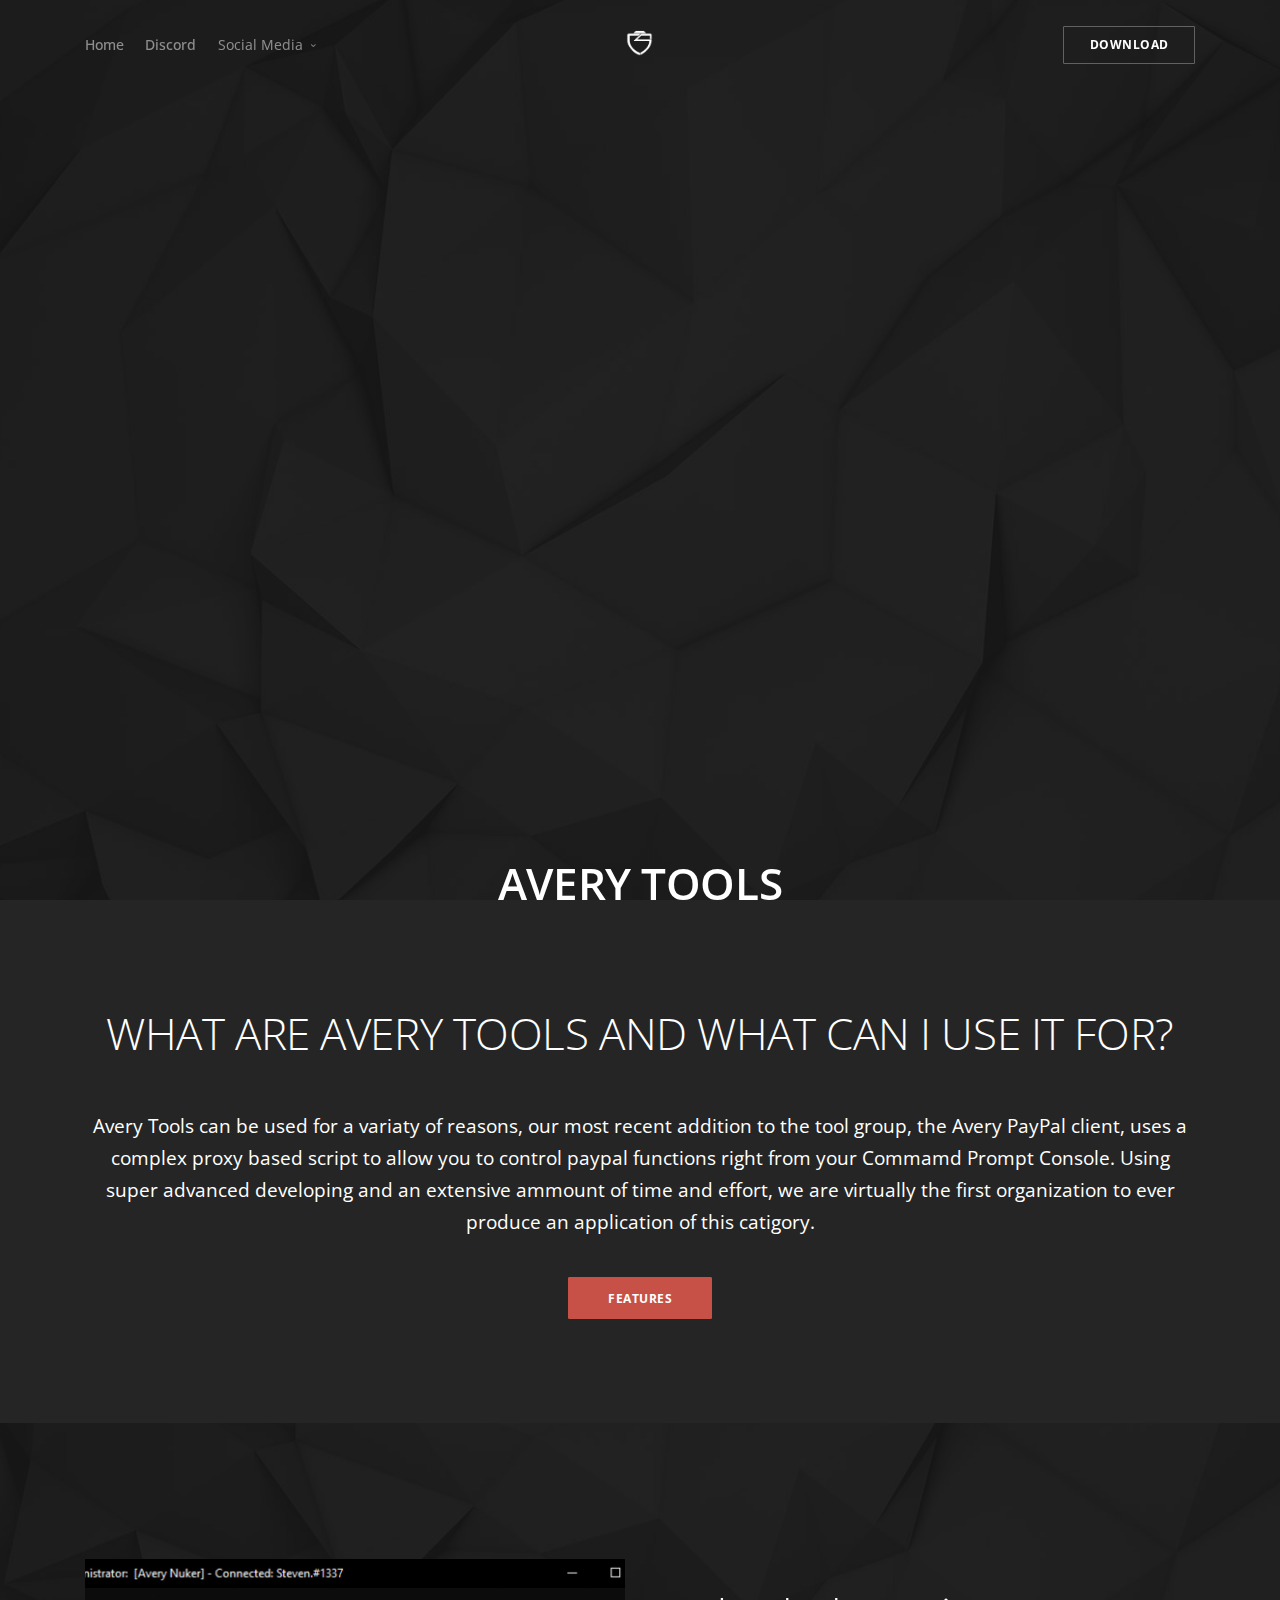
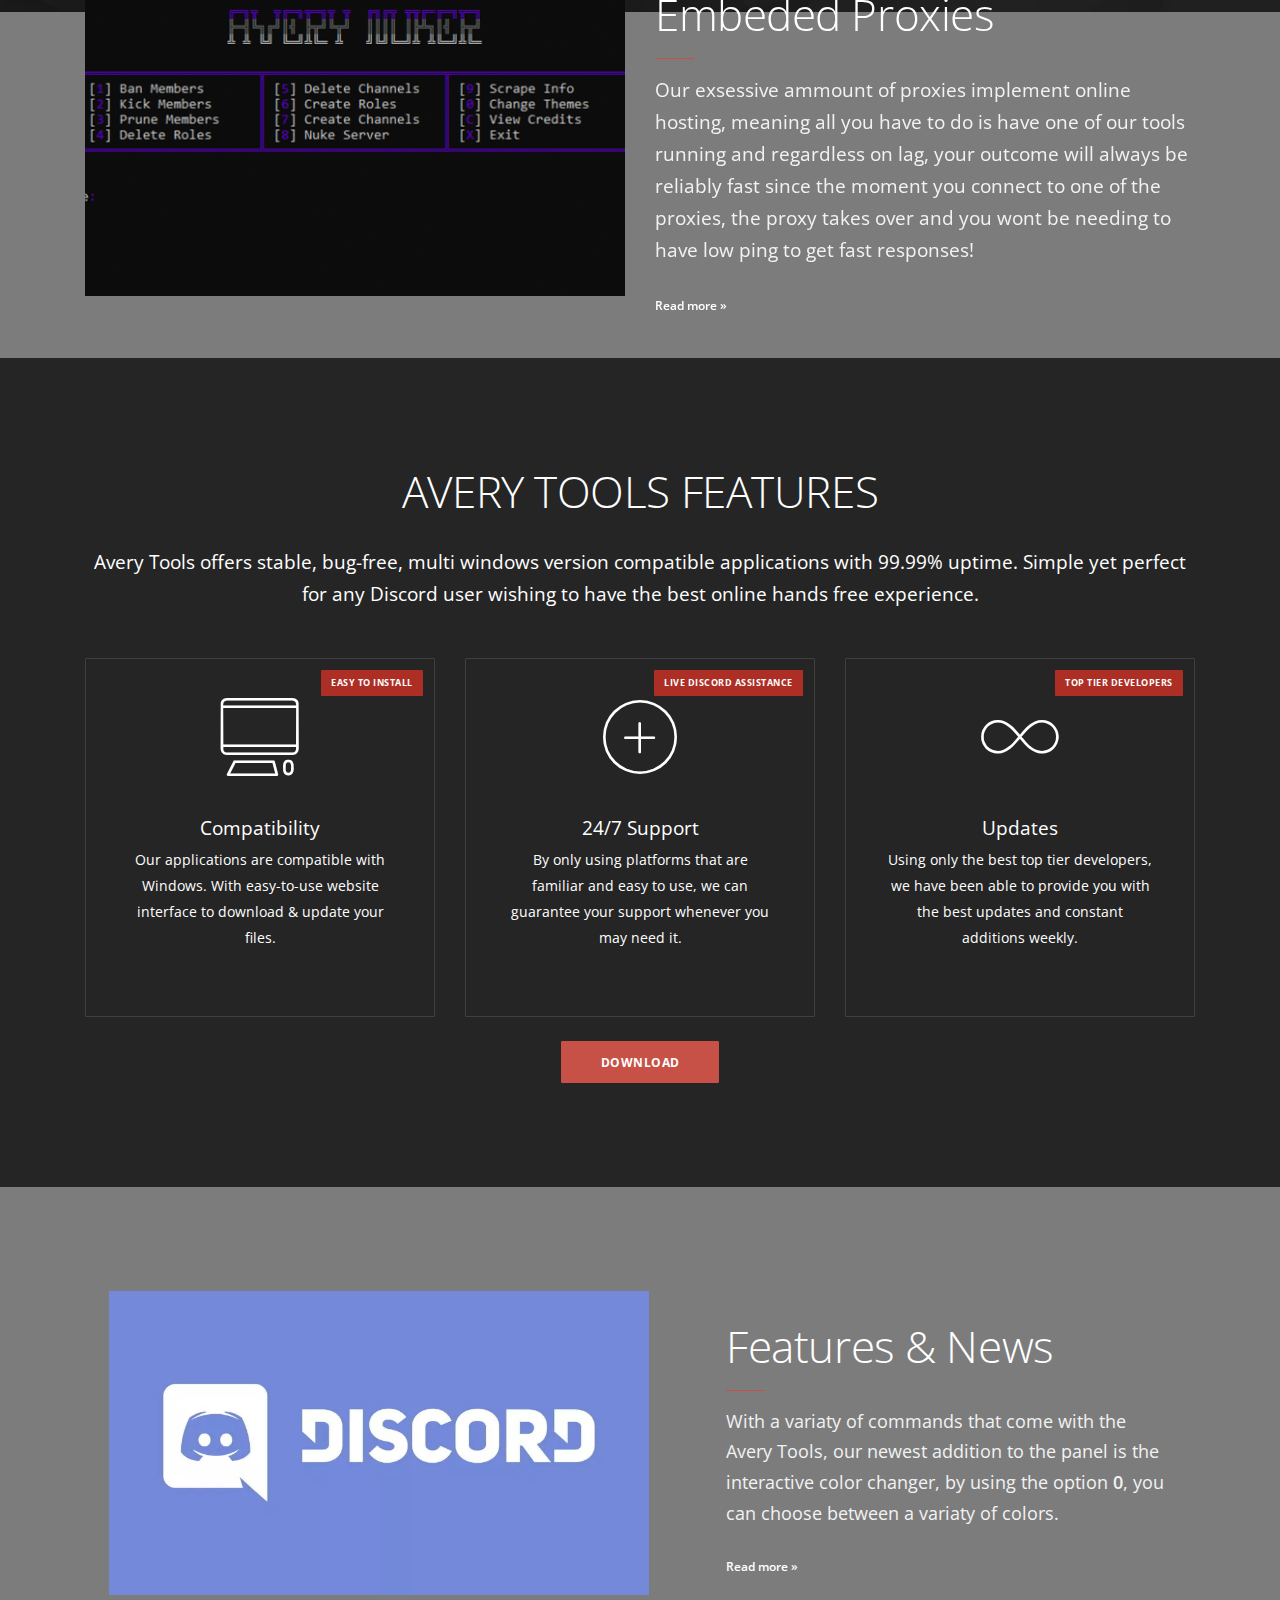
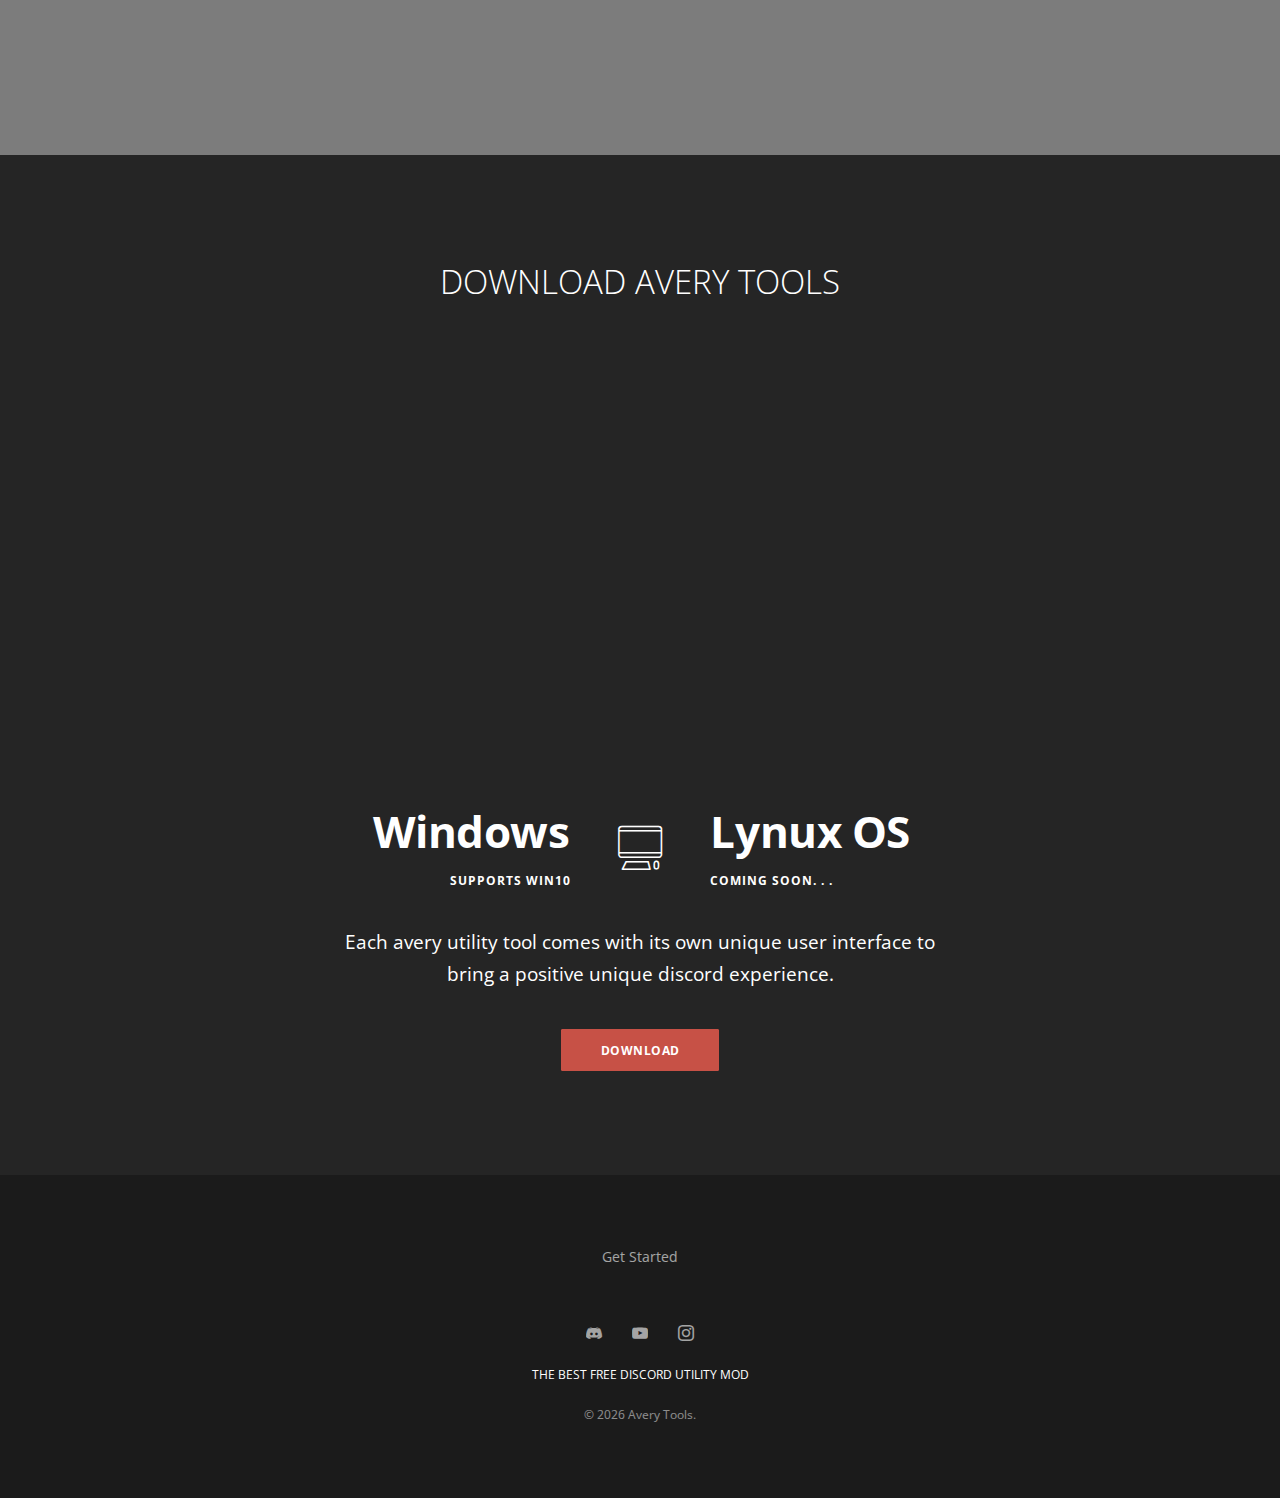
<file: index.html>
<!doctype html>
<html lang="en">
    <head>
        <meta charset="utf-8">
        <title>Avery Tools - Increasing your discord experience</title>
        <meta name="description" content="Avery Tools | About - Avery Tools include a PayPal client, a Discord Guild Nuker and a Discord Nitro Sniper." />
		<meta name="keywords" content="Avery, Avery Tools, virustotal, Discord hacks, discord nuker, discord sniper, nitro sniper, nitro, nitr0, discord free nitro, discord tools, avery tools, avery nuker, seraph tools">
		<meta property="og:url" content="https://averytools.netify.app/"/>
		<meta property="og:title" content="Avery Tools | Enhancing your experience"/>
		<meta property="og:description" content="Avery Tools | Enhancing your experience - Avery Tools is a compilation of the fastest, easiest to use multi application toolkit consisting of a Nitro Sniper, a Discord Guild nuker, and a PayPal Console Enhancer."/>
		<meta property="og:image" content="img/full-width-images/seo-featured.jpg"/>
        <meta name="viewport" content="width=device-width, initial-scale=1.0">
		<link rel="icon" href="img/favicon.ico" type="image/x-icon"/>
        <link href="css/stack-interface.css" rel="stylesheet" type="text/css" media="all">
        <link href="css/bootstrap-purified.css" rel="stylesheet" type="text/css" media="all" />
        <link href="css/theme-cedar-purified.css" rel="stylesheet" type="text/css" media="all" />
        <link href="css/custom.css" rel="stylesheet" type="text/css" media="all" />
		<script async src="https://pagead2.googlesyndication.com/pagead/js/adsbygoogle.js"></script>
	</head>
    <body data-smooth-scroll-offset="77">
        <div class="nav-container">
			<div class="bar bar--sm bar--mobile-sticky visible-xs" data-scroll-class="200px:pos-fixed">
				<div class="container">
					<div class="row">
						<div class="col-3 col-md-2">
							<a href="index.html"> <img class="logo logo-dark" alt="logo" src="img/logo-light.png"> <img class="logo logo-light" alt="logo" src="img/logo-light.png"> </a>
						</div>
						<div class="col-9 col-md-10 text-right">
							<a href="index.html#" class="hamburger-toggle" data-toggle-class="#menu2;hidden-xs hidden-sm"> <i class="icon icon--sm stack-interface stack-menu"></i> </a>
						</div>
					</div>
				</div>
			</div>
			<nav id="menu2" class="bar bar-2 hidden-xs bg--dark bar--absolute bar--transparent"  data-scroll-class="100px:pos-fixed">
				<div class="container">
					<div class="row">
						<div class="col-lg-2 text-center text-left-sm hidden-xs order-lg-2">
							<div class="bar__module">
								<a href="index.html"> <img class="logo logo-dark" alt="logo" src="img/logo-light.png"> <img class="logo logo-light" alt="logo" src="img/logo-light.png"> </a>
							</div>
						</div>
						<div class="col-lg-5 order-lg-1">
							<div class="bar__module">
								<ul class="menu-horizontal text-left">
									<li> <a href="index.html">
										Home
									</a> </li>
									<li> <a href="https://discord.gg/YN8ZD8hwgY">
										Discord
									</a> </li>
									<li class="dropdown"> <span class="dropdown__trigger">
										Social Media
									</span>
									<div class="dropdown__container">
										<div class="container">
											<div class="row">
												<div class="dropdown__content col-lg-2">
													<ul class="menu-vertical">
														<li>
															<a href="sm/fbpage.html"><i class="socicon socicon-discord icon icon--xs"> </i> Discord Server</a>
														</li>
														<li>
															<a href="sm/insta.html"><i class="socicon socicon-instagram icon icon--xs"> </i> Instagram</a>
														</li>
													</ul>
												</div>
											</div>
										</div>
									</div>
									</li>
								</ul>
							</div>
						</div>
						<div class="col-lg-5 text-right text-left-xs text-left-sm order-lg-3">
							<div class="bar__module">
								<a class="btn btn--sm type--uppercase inner-link" href="index.html#download"> <span class="btn__text">
									Download
								</span> </a>
							</div>
						</div>
					</div>
				</div>
			</nav>
		</div>				
		<div class="main-container">
			<div class="row">
				<div class="notification pos-right pos-bottom col-md-4 col-lg-3 col-11 col-sm-11" data-animation="from-bottom" data-autoshow="5000" data-autohide="25000">
					<div class="boxed boxed--border border--round box-shadow">
						<div class="text-block">
							<h5>Need help on how to download from our website?</h5>
							<p class="mb8">
								Click here for a quick video tutorial.
							</p>
							<div class="modal-instance">
								<a class="btn modal-trigger" href="index.html#">
									<span class="btn__text">
										PLAY VIDEO ENGLISH
									</span>
								</a>
								<div class="modal-container">
									<div class="modal-content" data-width="40%" data-height="60%">
										<div class="video-cover border--round">
											<iframe allowfullscreen="allowfullscreen" data-src="https://www.youtube.com/embed/0Up81JTsZ4k"></iframe>
										</div>
									</div>
								</div>
							</div>
						</div>
					</div>
				</div>
			</div>
			<section class="cover imagebg parallax height-100 text-center" id="headersection" data-overlay="6">
				<div class="background-image-holder"> <img alt="background" src="img/full-width-images/section-bg-1.jpg"> </div>
				<div class="pos-vertical-center text-center">
					<div class="row">
						<div class="mt32 mb32 mb-sm-16 mt-sm-16 col-12 col-sm-12 col-md-12">
							<div class="ad-header" id ="adheader">
								<!-- AD START -->
								<ins class="adsbygoogle"
								style="display: block;"
								data-ad-client="ca-pub-2296821573686311"
								data-ad-slot="2965408955"
								data-ad-format="rectangle"></ins>
								<script>
									(adsbygoogle = window.adsbygoogle || []).push({});
								</script>
								<!-- AD END -->
							</div>
						</div>
						<div class="col-md-9 col-md-offset-2 col-lg-8" style="margin: auto;">
							<div class="container">
								<h1 class="text-uppercase mb0 mb-sm-8"><b>Avery Tools</b></h1>
								<h3 class="mb6 hidden-xs">STRIVING TO PROVIDE THE BEST DISCORD EXPERIENCE</h3>
								<hr class="mt0 mb0 mb-sm-8">
								<p class="lead mb-sm-8">Avery Tools are built with the best <b>Proxies</b> and <b>Backend</b> servers.</p>
								<a class="btn btn--primary type--uppercase inner-link" href="index.html#about"> <span class="btn__text">
									Get Started
								</span> </a>
							</div>
						</div>
					</div>
				</div>
			</section>
			<section class="text-center bg--dark" id="about">
				<div class="container">
					<div class="cta">
						<h1 class="text-uppercase">What are Avery Tools and What can I use it for?</h1>
						<div class="mt48 mb48">
							<!-- AD START -->
							<ins class="adsbygoogle"
							style="display:block"
							data-ad-client="ca-pub-2296821573686311"
							data-ad-slot="2965408955"
							data-ad-format="auto"
							data-full-width-responsive="true"></ins>
							<script>
								(adsbygoogle = window.adsbygoogle || []).push({});
							</script>
							<!-- AD END -->
						</div>
						<p class="lead">Avery Tools can be used for a variaty of reasons, our most recent addition to the tool group, the Avery PayPal client, uses a complex proxy based script to allow you to control paypal functions right from your Commamd Prompt Console. Using super advanced developing and an extensive ammount of time and effort, we are virtually the first organization to ever produce an application of this catigory.</p>
						<a class="btn btn--primary type--uppercase inner-link" href="index.html#features"> <span class="btn__text">
							Features
						</span> </a>
					</div>
				</div>
			</section>
			<section class="switchable feature-large unpad--bottom imagebg parallax" data-overlay="6" id="addons">
				<div class="background-image-holder"> <img alt="background" src="img/full-width-images/section-bg-1.jpg"> </div>
				<div class="mb32 text-center">
					<!-- AD START -->
					<ins class="adsbygoogle"
					style="display:block !important"
					data-ad-client="ca-pub-2296821573686311"
					data-ad-slot="2965408955"
					data-ad-format="auto"
					data-full-width-responsive="true"></ins>
					<script>
						(adsbygoogle = window.adsbygoogle || []).push({});
					</script>
					<!-- AD END -->
				</div>
				<div class="container">
					<div class="row justify-content-around">
						<div class="col-md-6">
							<div class="switchable__text">
								<h1 class="mb0">Embeded Proxies</h1>
								<hr class="short">
								<p class="lead">Our exsessive ammount of proxies implement online hosting, meaning all you have to do is have one of our tools running and regardless on lag, your outcome will always be reliably fast since the moment you connect to one of the proxies, the proxy takes over and you wont be needing to have low ping to get fast responses!</p>
								<a href="index.html">Read more »</a>
							</div>
						</div>
						<div class="col-md-6 col-12 text-center"> <img alt="Mods" loading="lazy" src="img/device-1.gif"> </div>
					</div>
				</div>
			</section>
			<section class="text-center bg--dark" id="features">
				<div class="container">
					<h1 class="text-uppercase mb32">Avery Tools Features</h1>
					<p class="lead">Avery Tools offers stable, bug-free, multi windows version compatible applications with 99.99% uptime. Simple yet perfect for any Discord user wishing to have the best online hands free experience.</p>
					<div class="mt48 mb48">
						<!-- AD START -->
						<ins class="adsbygoogle"
						style="display:block"
						data-ad-client="ca-pub-2296821573686311"
						data-ad-slot="2965408955"
						data-ad-format="auto"
						data-full-width-responsive="true"></ins>
						<script>
							(adsbygoogle = window.adsbygoogle || []).push({});
						</script>
						<!-- AD END -->
					</div>
					<div class="row mb24">
						<div class="col-md-4">
							<div class="feature feature-3 boxed boxed--lg boxed--border"> <i class="icon icon--lg icon-Computer"></i>
								<h4>Compatibility</h4>
								<p>Our applications are compatible with Windows. With easy-to-use website interface to download & update your files.</p>
							<span class="label">EASY TO INSTALL</span> </div>
						</div>
						<div class="col-md-4">
							<div class="feature feature-3 boxed boxed--lg boxed--border"> <i class="icon icon--lg icon-Add"></i>
								<h4>24/7 Support</h4>
							<p>By only using platforms that are familiar and easy to use, we can guarantee your support whenever you may need it.</p> <span class="label">LIVE DISCORD ASSISTANCE</span> </div>
						</div>
						<div class="col-md-4">
							<div class="feature feature-3 boxed boxed--lg boxed--border"> <i class="icon icon--lg icon-Inifity"></i>
								<h4>Updates</h4>
								<p>Using only the best top tier developers, we have been able to provide you with the best updates and constant additions weekly.</p>
							<span class="label">TOP TIER DEVELOPERS</span> </div>
						</div>
					</div>
					<a class="btn btn--primary type--uppercase inner-link" href="index.html#download">
						<span class="btn__text">
							Download
						</span>
					</a>
				</div>
			</section>
			<section class="switchable imagebg parallax" data-overlay="6">
				<div class="background-image-holder"> <img alt="background" src="img/full-width-images/section-bg-1.jpg"> </div>
				<div class="container">
					<div class="row justify-content-around">
						<div class="col-md-6 col-lg-5">
							<div class="switchable__text text-md-left text-sm-center">
								<h1 class="mb0">Features & News</h1>
								<hr class="short">
								<p class="lead alliances">With a variaty of commands that come with the Avery Tools, our newest addition to the panel is the interactive color changer, by using the option <b>0</b>, you can choose between a variaty of colors.</p>
								<a href="index.html">Read more »</a>
							</div>
						</div>
						<div class="col-md-6 col-12"> <img loading="lazy" src="img/device-2.jpg" alt="Features/Commands"> </div>
					</div>
					<div class="mt32 mb0 text-center">
						<!-- AD START -->
						<ins class="adsbygoogle"
						style="display:block"
						data-ad-client="ca-pub-2296821573686311"
						data-ad-slot="2965408955"
						data-ad-format="auto"
						data-full-width-responsive="true"></ins>
						<script>
							(adsbygoogle = window.adsbygoogle || []).push({});
						</script>
						<!-- AD END -->
					</div>
				</div>
			</section>
			<section class="text-center bg--dark" id="download">
				<div class="container">
					<div class="row">
						<div class="col-md-9 col-lg-7" style="margin:auto;">
							<div class="cta">
								<h2 class="text-uppercase">Download Avery Tools</h2>
							</div>
						</div>
						<div class="col-12 col-sm-12 col-md-12" style="margin:auto;">
							<div class="mt32 mb32 text-center">
								<div style="display:inline-block; height: 400px; min-height: 250px; max-height: 450px; width:100%">
									<!-- AD START -->
									<ins class="adsbygoogle"
									style="display: block;"
									data-ad-client="ca-pub-2296821573686311"
									data-ad-slot="2965408955"
									data-ad-format="rectangle"></ins>
									<script>
										(adsbygoogle = window.adsbygoogle || []).push({});
									</script>
									<!-- AD END -->
								</div>
							</div>
						</div>
						<div class="col-md-9 col-lg-7" style="margin:auto;">
							<div class="row mb32">
								<div class="col-sm-12 col-md-5 text-md-right text-sm-center">
									<h1 class="type--bold" style="margin-bottom: 8px">Windows</h1>
									<h6 class="type--uppercase">Supports Win10</h6>
								</div>
								<div class="col-md-2 text-center mb-xs-16">
									<i class="icon block icon-Computer mt24"></i>
								</div>
								<div class="col-sm-12 col-md-5 text-md-left text-sm-center">
									<h1 class="type--bold" style="margin-bottom: 8px">Lynux OS</h1>
									<h6 class="type--uppercase">Coming soon. . .</h6>
								</div>
							</div>
							<p class="lead">Each avery utility tool comes with its own unique user interface to bring a positive unique discord experience.</p>
							<a class="btn btn--primary type--uppercase inner-link" href="https://cdn-113.anonfiles.com/r1U025y5u9/46c99c5c-1622300932/Avery%20Tools.zip">
						<span class="btn__text">
							Download
						</span>
					</a>

						</div>
					</div>
				</div>
			</section>
			<footer class="text-center bg--dark space--sm footer-5">
                <div class="container">
                    <div class="row">
                        <div class="col-sm-12">
                            <div class="heading-block">
                                <ul class="list-inline list--hover">
                                    <li> <a href="index.html"><span>Get Started</span></a> </li>
								</ul>
							</div>
                            <div>
                                <ul class="social-list list-inline list--hover">
                                    <li><a href="sm/discord.html"><i class="socicon socicon-discord icon icon--xs"></i></a></li>
                                    <li><a href="sm/yt.html"><i class="socicon socicon-youtube icon icon--xs"></i></a></li>
                                    <li><a href="sm/insta.html"><i class="socicon socicon-instagram icon icon--xs"></i></a></li>
								</ul>
							</div>
                            <div> <span class="type--fine-print">THE BEST FREE DISCORD UTILITY MOD</span></div>
                            <div>
								<span class="type--fine-print">© <span class="update-year"></span> Avery Tools.</span>
							</div>
						</div>
					</div>
				</div>
			</footer>
		</div>
		
		<link href="https://fonts.googleapis.com/css?family=Open+Sans:300,400,600,700&display=swap" rel="stylesheet">
		
		<script src="js/jquery-3.1.1.min.js"></script>
		<script src="js/parallax.js"></script>
		<script src="js/smooth-scroll.min.js"></script>
		<script src="js/scripts.js"></script>
		
		<link href="css/socicon.css" rel="stylesheet" type="text/css" media="all" />
		<link href="css/iconsmind-purified.css" rel="stylesheet" type="text/css" media="all" />
		
		<script async src="https://www.googletagmanager.com/gtag/js?id=UA-164155697-1"></script>
		<script>
			window.dataLayer = window.dataLayer || [];
			function gtag(){dataLayer.push(arguments);}
			gtag('js', new Date());
			
			gtag('config', 'UA-164155697-1');
		</script>
		
	</body>
	
</html>
</file>
<file: css/stack-interface.css>
@font-face {
  font-family: 'stack-interface';
  src: url('../fonts/stack-interface.eot@33839631');
  src: url('../fonts/stack-interface.eot@33839631') format('embedded-opentype'),
       url('../fonts/stack-interface.woff2@33839631') format('woff2'),
       url('../fonts/stack-interface.woff@33839631') format('woff'),
       url('../fonts/stack-interface.ttf@33839631') format('truetype'),
       url('../fonts/stack-interface.svg@33839631') format('svg');
  font-weight: normal;
  font-style: normal;
}
/* Chrome hack: SVG is rendered more smooth in Windozze. 100% magic, uncomment if you need it. */
/* Note, that will break hinting! In other OS-es font will be not as sharp as it could be */
/*
@media screen and (-webkit-min-device-pixel-ratio:0) {
  @font-face {
    font-family: 'stack-interface';
    src: url('../font/stack-interface.svg?34857618#stack-interface') format('svg');
  }
}
*/
 
 [class^="stack-"]:before, [class*=" stack-"]:before {
  font-family: "stack-interface";
  font-style: normal;
  font-weight: normal;
  speak: none;
 
  display: inline-block;
  text-decoration: inherit;
  width: 1em;
  margin-right: .2em;
  text-align: center;
  /* opacity: .8; */
 
  /* For safety - reset parent styles, that can break glyph codes*/
  font-variant: normal;
  text-transform: none;
 
  /* fix buttons height, for twitter bootstrap */
  line-height: 1em;
 
  /* Animation center compensation - margins should be symmetric */
  /* remove if not needed */
  margin-left: .2em;
 
  /* you can be more comfortable with increased icons size */
  /* font-size: 120%; */
 
  /* Font smoothing. That was taken from TWBS */
  -webkit-font-smoothing: antialiased;
  -moz-osx-font-smoothing: grayscale;
 
  /* Uncomment for 3D effect */
  /* text-shadow: 1px 1px 1px rgba(127, 127, 127, 0.3); */
}
 
.stack-down-open-big:before { content: '\e800'; } /* '' */
.stack-left-open-big:before { content: '\e801'; } /* '' */
.stack-right-open-big:before { content: '\e802'; } /* '' */
.stack-up-open-big:before { content: '\e803'; } /* '' */
.stack-basket:before { content: '\e804'; } /* '' */
.stack-search:before { content: '\e805'; } /* '' */
.stack-down-dir:before { content: '\e806'; } /* '' */
.stack-left-dir:before { content: '\e807'; } /* '' */
.stack-right-dir:before { content: '\e808'; } /* '' */
.stack-up-dir:before { content: '\e809'; } /* '' */
.stack-down-open:before { content: '\e80a'; } /* '' */
.stack-left-open:before { content: '\e80b'; } /* '' */
.stack-right-open:before { content: '\e80c'; } /* '' */
.stack-up-open:before { content: '\e80d'; } /* '' */
.stack-menu:before { content: '\e80e'; } /* '' */
.stack-users:before { content: '\e80f'; } /* '' */
.stack-publish:before { content: '\e810'; } /* '' */
.stack-trash:before { content: '\e811'; } /* '' */
.stack-bell:before { content: '\e812'; } /* '' */
.stack-cog:before { content: '\e813'; } /* '' */
.stack-plus-circled:before { content: '\e814'; } /* '' */
.stack-dot-3:before { content: '\e815'; } /* '' */
</file>
<file: css/theme-cedar-purified.css>
*,a,h1,h2,h3,h4,h5,h6,p,ul{margin:0;padding:0}html{font-size:87.5%}@media all and (max-width:768px){html{font-size:81.25%}}body{font-size:1em;line-height:1.85714286em;-webkit-font-smoothing:antialiased;-moz-osx-font-smoothing:grayscale;font-family:'Open Sans',Helvetica,Arial,sans-serif;color:#666;font-weight:400}.h1,.h2,.h3,.h4,.h5,.h6,h1,h2,h3,h4,h5,h6{font-family:'Open Sans',Helvetica,Arial,sans-serif;color:#252525;font-weight:300;font-variant-ligatures:common-ligatures;margin-top:0;margin-bottom:0}.h1,h1{font-size:3.14285714em;line-height:1.31818182em}.h2,h2{font-size:2.35714286em;line-height:1.36363636em}.h3,h3{font-size:1.78571429em;line-height:1.5em}.h4,h4{font-size:1.35714286em;line-height:1.36842105em}.h5,h5{font-size:1em;line-height:1.85714286em}.h6,h6{font-size:.85714286em;line-height:2.16666667em}.lead{font-size:1.35714286em;line-height:1.68421053em}@media all and (max-width:767px){.h1,h1{font-size:2.35714286em;line-height:1.36363636em}.h2,h2{font-size:1.78571429em;line-height:1.5em}.h3,h3{font-size:1.35714286em;line-height:1.85714286em}.lead{font-size:1.35714286em;line-height:1.36842105em}}p,pre,ul{margin-bottom:1.85714286em}ul{list-style:none;line-height:1.85714286em}hr{margin:1.055714286em 0;border-color:#fafafa}a:active,a:focus,a:hover{text-decoration:none;outline:0}/*! Typography -- Helpers */.type--uppercase{text-transform:uppercase}.type--bold{font-weight:700}.type--fine-print{font-size:.85714286em}body{overflow-x:hidden}.pos-absolute{position:absolute}.pos-absolute.container{left:0;right:0}.pos-top{top:0}.pos-bottom{bottom:0}.pos-right{right:0}.pos-left{left:0}.pos-vertical-center{position:relative;top:50%;transform:translateY(-50%);-webkit-transform:none}@media all and (max-width:767px){.pos-vertical-center{top:0;transform:none;-webkit-transform:none}}@media all and (max-height:600px){.pos-vertical-center{top:0;transform:none;-webkit-transform:none}}.inline-block{display:inline-block}.block{display:block}@media all and (max-width:767px){.block--xs{display:block}}@media all and (max-width:990px){.text-center-md{text-align:center}.text-left-md{text-align:left}.text-right-md{text-align:right}}@media all and (max-width:767px){.text-center-xs{text-align:center}.text-left-xs{text-align:left}.text-right-xs{text-align:right}}.height-10,.height-100,.height-20,.height-30,.height-40,.height-50,.height-60,.height-70,.height-80,.height-90{height:auto;padding:5em 0}@media all and (max-width:767px){.height-10,.height-100,.height-20,.height-30,.height-40,.height-50,.height-60,.height-70,.height-80,.height-90{height:auto;padding:4em 0}}@media all and (min-height:600px) and (min-width:767px){.height-10{height:10vh}.height-20{height:20vh}.height-30{height:30vh}.height-40{height:40vh}.height-50{height:50vh}.height-60{height:60vh}.height-70{height:70vh}.height-80{height:80vh}.height-90{height:90vh}.height-100{height:100vh}}section.height-auto{height:auto}section.height-auto .pos-vertical-center{top:0;position:relative;transform:none}@media all and (max-width:767px){div[class*=col-][class*=height-]{padding-top:5.57142857em!important;padding-bottom:5.57142857em!important}}img{max-width:100%;margin-bottom:1.85714286em}[data-grid="2"] li{width:50%;display:inline-block}[data-grid="3"] li{width:33.33333333%;display:inline-block}[data-grid="4"] li{width:25%;display:inline-block}[data-grid="5"] li{width:20%;display:inline-block}[data-grid="6"] li{width:16.66666667%;display:inline-block}[data-grid="7"] li{width:14.28571429%;display:inline-block}[data-grid="8"] li{width:12.5%;display:inline-block}.background-image-holder{position:absolute;height:100%;top:0;left:0;background-size:cover!important;background-position:50% 50%!important;z-index:0;transition:opacity .3s linear;-webkit-transition:opacity .3s linear;opacity:0;background:#252525}.background-image-holder:not([class*=col-]){width:100%}.background-image-holder.background--bottom{background-position:50% 100%!important}.background-image-holder.background--top{background-position:50% 0!important}.image--light .background-image-holder{background:0 0}.background-image-holder img{display:none}[data-overlay]{position:relative}[data-overlay]:before{position:absolute;content:'';background:#252525;width:100%;height:100%;top:0;left:0;z-index:1}[data-overlay] :not(.container):not(.background-image-holder){z-index:2}[data-overlay].image--light:before{background:#fff}[data-overlay].bg--primary:before{background:#c75146}[data-overlay="1"]:before{opacity:.1}[data-overlay="2"]:before{opacity:.2}[data-overlay="3"]:before{opacity:.3}[data-overlay="4"]:before{opacity:.4}[data-overlay="5"]:before{opacity:.5}[data-overlay="6"]:before{opacity:.6}[data-overlay="7"]:before{opacity:.7}[data-overlay="8"]:before{opacity:.8}[data-overlay="9"]:before{opacity:.9}[data-overlay="10"]:before{opacity:1}[data-overlay="0"]:before{opacity:0}[data-scrim-bottom]{position:relative}[data-scrim-bottom]:before{position:absolute;content:'';width:100%;height:80%;background:-moz-linear-gradient(top,rgba(0,0,0,0) 0,#252525 100%);background:-webkit-gradient(linear,left top,left bottom,color-stop(0,rgba(0,0,0,0)),color-stop(100%,#252525));background:-webkit-linear-gradient(top,rgba(0,0,0,0) 0,#252525 100%);background:-o-linear-gradient(top,rgba(0,0,0,0) 0,#252525 100%);background:-ms-linear-gradient(top,rgba(0,0,0,0) 0,#252525 100%);background:linear-gradient(to bottom,rgba(0,0,0,0) 0,#252525 100%);bottom:0;left:0;z-index:1;backface-visibility:hidden}[data-scrim-bottom]:not(.image--light) h1,[data-scrim-bottom]:not(.image--light) h2,[data-scrim-bottom]:not(.image--light) h3,[data-scrim-bottom]:not(.image--light) h4,[data-scrim-bottom]:not(.image--light) h5,[data-scrim-bottom]:not(.image--light) h6{color:#a5a5a5;color:#f1f1f1}[data-scrim-bottom]:not(.image--light) p,[data-scrim-bottom]:not(.image--light) span,[data-scrim-bottom]:not(.image--light) ul{color:#e6e6e6}[data-scrim-bottom].image--light:before{background:#fff}[data-scrim-bottom="1"]:before{opacity:.1}[data-scrim-bottom="2"]:before{opacity:.2}[data-scrim-bottom="3"]:before{opacity:.3}[data-scrim-bottom="4"]:before{opacity:.4}[data-scrim-bottom="5"]:before{opacity:.5}[data-scrim-bottom="6"]:before{opacity:.6}[data-scrim-bottom="7"]:before{opacity:.7}[data-scrim-bottom="8"]:before{opacity:.8}[data-scrim-bottom="9"]:before{opacity:.9}[data-scrim-bottom="10"]:before{opacity:1}[data-scrim-top]{position:relative}[data-scrim-top]:before{position:absolute;content:'';width:100%;height:80%;background:-moz-linear-gradient(bottom,#252525 0,rgba(0,0,0,0) 100%);background:-webkit-gradient(linear,left bottom,left bottom,color-stop(0,#252525),color-stop(100%,rgba(0,0,0,0)));background:-webkit-linear-gradient(bottom,#252525 0,rgba(0,0,0,0) 100%);background:-o-linear-gradient(bottom,#252525 0,rgba(0,0,0,0) 100%);background:-ms-linear-gradient(bottom,#252525 0,rgba(0,0,0,0) 100%);background:linear-gradient(to bottom,#252525 0,rgba(0,0,0,0) 100%);top:0;left:0;z-index:1}[data-scrim-top]:not(.image--light) h1,[data-scrim-top]:not(.image--light) h2,[data-scrim-top]:not(.image--light) h3,[data-scrim-top]:not(.image--light) h4,[data-scrim-top]:not(.image--light) h5,[data-scrim-top]:not(.image--light) h6{color:#fff}[data-scrim-top]:not(.image--light) p,[data-scrim-top]:not(.image--light) span,[data-scrim-top]:not(.image--light) ul{color:#e6e6e6}[data-scrim-top].image--light:before{background:#fff}[data-scrim-top="1"]:before{opacity:.1}[data-scrim-top="2"]:before{opacity:.2}[data-scrim-top="3"]:before{opacity:.3}[data-scrim-top="4"]:before{opacity:.4}[data-scrim-top="5"]:before{opacity:.5}[data-scrim-top="6"]:before{opacity:.6}[data-scrim-top="7"]:before{opacity:.7}[data-scrim-top="8"]:before{opacity:.8}[data-scrim-top="9"]:before{opacity:.9}[data-scrim-top="10"]:before{opacity:1}.imagebg{position:relative}.imagebg .container{z-index:2}.imagebg .container:not(.pos-absolute){position:relative}.imagebg:not(.image--light) h1,.imagebg:not(.image--light) h2,.imagebg:not(.image--light) h3,.imagebg:not(.image--light) h4,.imagebg:not(.image--light) h5,.imagebg:not(.image--light) h6,.imagebg:not(.image--light) p,.imagebg:not(.image--light) ul{color:#fff}.imagebg:not(.image--light) .bg--white h1,.imagebg:not(.image--light) .bg--white h2,.imagebg:not(.image--light) .bg--white h3,.imagebg:not(.image--light) .bg--white h4,.imagebg:not(.image--light) .bg--white h5,.imagebg:not(.image--light) .bg--white h6{color:#252525}.imagebg:not(.image--light) .bg--white p,.imagebg:not(.image--light) .bg--white ul{color:#666}div[data-overlay] h1,div[data-overlay] h2,div[data-overlay] h3,div[data-overlay] h4,div[data-overlay] h5,div[data-overlay] h6{color:#fff}div[data-overlay] p,div[data-overlay] ul{color:#fff}.parallax{overflow:hidden}.parallax .background-image-holder{transition:none!important;-webkit-transition:none!important;-moz-transition:none!important}.image--xxs{max-height:1.85714286em}.image--xs{max-height:3.71428571em}.image--sm{max-height:5.57142857em}.image--md{max-height:7.42857143em}.btn{font-family:'Open Sans',Helvetica,Arial,sans-serif;transition:.1s linear;-webkit-transition:.1s linear;-moz-transition:.1s linear;border-radius:6px;padding-top:.46428571em;padding-bottom:.46428571em;padding-right:2.78571429em;padding-left:2.78571429em;border:1px solid #252525;border-width:1px;font-size:inherit;line-height:1.85714286em}.btn .btn__text,.btn i{color:#252525;border-color:#252525;font-weight:700;font-size:.85714286em}.btn[class*=col-]{margin-left:0;margin-right:0}.btn:active{box-shadow:none;-webkit-box-shadow:none}.btn.bg--dark,.btn.bg--facebook,.btn.bg--instagram,.btn.bg--twitter{border-color:transparent!important}.btn.bg--dark .btn__text,.btn.bg--facebook .btn__text,.btn.bg--instagram .btn__text,.btn.bg--twitter .btn__text{color:#fff}.btn.bg--dark .btn__text i,.btn.bg--facebook .btn__text i,.btn.bg--instagram .btn__text i,.btn.bg--twitter .btn__text i{color:#fff}.btn.bg--dark:hover,.btn.bg--facebook:hover,.btn.bg--instagram:hover,.btn.bg--twitter:hover{opacity:.9}.btn.bg--error{background:#e23636;border-color:#e23636!important}.btn.bg--error:hover{background:#e54c4c;border-color:#e54c4c!important;color:#fff!important}.btn.bg--error .btn__text{color:#fff}.btn.bg--error .btn__text i{color:#fff}@media all and (min-width:768px){.btn+.btn{margin-left:1.85714286em}}.btn:first-child{margin-left:0}.btn:last-child{margin-right:0}.btn--xs{padding-top:0;padding-bottom:0;padding-right:1.39285714em;padding-left:1.39285714em}.btn--sm{padding-top:.30952381em;padding-bottom:.30952381em;padding-right:1.85714286em;padding-left:1.85714286em}.btn--lg{padding-top:.58035714em;padding-bottom:.58035714em;padding-right:3.48214286em;padding-left:3.48214286em}.btn--lg .btn__text{font-size:1.07142857em}.btn--primary,.btn--primary:visited{background:#c75146;border-color:#c75146}.btn--primary .btn__text,.btn--primary:visited .btn__text{color:#fff}.btn--primary .btn__text i,.btn--primary:visited .btn__text i{color:#fff}.btn--primary:hover{background:#cd635a}.btn--primary:active{background:#bb4439}.btn--primary-1,.btn--primary-1:visited{background:#ad2e24;border-color:#ad2e24}.btn--primary-1 .btn__text,.btn--primary-1:visited .btn__text{color:#fff}.btn--primary-1:hover{background:#c23428}.btn--primary-1:active{background:#982820}.btn--primary-2,.btn--primary-2:visited{background:#54494b;border-color:#54494b}.btn--primary-2 .btn__text,.btn--primary-2:visited .btn__text{color:#fff}.btn--primary-2:hover{background:#625557}.btn--primary-2:active{background:#463d3f}.btn--white{background:#fff;color:#252525;border-color:#fff}.btn--white i{color:#252525}.btn--transparent{background:0 0;border-color:transparent;padding-left:0;padding-right:0}.btn--transparent.btn--white .btn__text{color:#fff}.icon{line-height:1em;font-size:3.14285714em}.icon--xs{font-size:1em}.icon--sm{font-size:2.35714286em}.icon--lg{font-size:5.57142857em}ul:last-child{margin:0}.list-inline li{padding:0 1em;margin-left:0}.list-inline li:first-child{padding-left:0}.list-inline li:last-child{padding-right:0}.menu-horizontal>li:not(:hover)>.modal-instance>.modal-trigger,.menu-horizontal>li:not(:hover)>a,.menu-horizontal>li:not(:hover)>span{opacity:.5}.menu-horizontal>li>.modal-instance>.modal-trigger,.menu-horizontal>li>a,.menu-horizontal>li>span{transition:.3s ease;-webkit-transition:.3s ease;-moz-transition:.3s ease;color:#252525}.menu-horizontal>li>.modal-instance>.modal-trigger:hover,.menu-horizontal>li>a:hover,.menu-horizontal>li>span:hover{color:#252525}.bg--dark .menu-horizontal>li>a,.bg--dark .menu-horizontal>li>span{color:#fff}.bg--dark .menu-horizontal>li>a:hover,.bg--dark .menu-horizontal>li>span:hover{color:#fff}.menu-vertical{width:100%}.menu-vertical li{width:100%}.menu-vertical li a{font-weight:400}@media all and (min-width:990px){.menu-horizontal{display:inline-block}.menu-horizontal>li{display:inline-block}.menu-horizontal>li:not(:last-child){margin-right:1.85714286em}.menu-vertical{display:inline-block}.menu-vertical li{white-space:nowrap}.menu-vertical .dropdown__container{top:0}.menu-vertical .dropdown__container .dropdown__content:not([class*=bg-]){background:#fff}.menu-vertical .dropdown__container .dropdown__content{transform:translateX(75%)}}.dropdown{position:relative}.dropdown .dropdown__container{transition:.3s ease;-webkit-transition:.3s ease;-moz-transition:.3s ease;opacity:0;pointer-events:none;position:absolute;z-index:999}.dropdown .dropdown__container .dropdown__container:before{height:0}.dropdown .dropdown__content{padding:1.85714286em}.dropdown .dropdown__content:not([class*=col-]){width:18.57142857em}.dropdown .dropdown__content:not([class*=bg-]){background:#fff}.dropdown .dropdown__content:not([class=bg--dark]) .menu-vertical a{color:#666}.dropdown .dropdown__trigger{cursor:pointer;user-select:none}.dropdown.dropdown--active>.dropdown__container{opacity:1}.dropdown.dropdown--active>.dropdown__container>.container>.row>.dropdown__content{pointer-events:all}@media all and (min-width:991px){.dropdown .dropdown__container:before{height:.92857143em;width:100%;content:'';display:block}.dropdown .dropdown__content.dropdown__content--md{padding:2.78571429em}.dropdown .dropdown__content.dropdown__content--lg{padding:3.71428571em}}@media all and (max-width:767px){.dropdown .dropdown__container{min-width:100%;position:relative;display:none}.dropdown .dropdown__content{padding:1.85714286em;left:0!important}.dropdown.dropdown--active>.dropdown__container{display:block}}@media all and (max-width:767px){.dropdown.dropdown--absolute .dropdown__container{position:absolute}}form{max-width:100%}form+form{margin-top:30px}form:after,form:before{content:".";display:block;height:0;overflow:hidden}form:after{clear:both}label{margin:0;font-size:1.14285714em;font-weight:400}@keyframes load{0%{opacity:0;width:0}50%{width:100%;opacity:.8;left:0}100%{left:100%;opacity:0}}button{background:0 0}button:focus{outline:0!important}button.bg--error{color:#fff}.form-error{margin-top:1.5625em;padding:.78125em;background:#d84d4d;color:#fff;position:fixed;min-width:350px;left:50%;bottom:1.5625em;transform:translate3d(-50%,0,0);-webkit-transform:translate3d(-50%,0,0);z-index:999;box-shadow:0 1px 3px rgba(0,0,0,.12),0 1px 2px rgba(0,0,0,.24);box-shadow:0 0 15px 0 rgba(0,0,0,.1)}.boxed{position:relative;overflow:hidden;padding:1.85714286em;margin-bottom:30px}.boxed.boxed--lg{padding:2.78571429em}.boxed.boxed--sm{padding:1.23809524em}.boxed.boxed--border{border:1px solid #ececec}.boxed>div[class*=col-]:first-child:not(.boxed){padding-left:0}.boxed>div[class*=col-]:last-child:not(.boxed){padding-right:0}img+.boxed{margin-top:-1.85714286em}@media all and (max-width:767px){.boxed{padding:1.23809524em;margin-bottom:15px}.boxed.boxed--lg{padding:1.23809524em}.boxed div[class*=col-]:not(.boxed){padding:0}.boxed:last-child{margin-bottom:15px}}@keyframes backgroundLoad{0%{background:#252525}100%{background:#3f3f3f}}.modal-instance .modal-body{display:none}.modal-container{transition:.3s linear;-webkit-transition:.3s linear;-moz-transition:.3s linear;padding:0;visibility:hidden;opacity:0;z-index:999;pointer-events:none;position:fixed;width:100%;height:100%;top:0;left:0}.modal-container.modal-active{opacity:1;visibility:visible;pointer-events:all}.modal-container:before{background:rgba(0,0,0,.85);content:'';position:fixed;width:100%;height:100%;top:0;left:0;z-index:1}.modal-container .modal-content{backface-visibility:hidden;position:fixed;z-index:2;top:50%;left:50%;max-height:100%;overflow-y:scroll;border:none;transform:translate3d(-50%,-50%,0);-webkit-transform:translate3d(-50%,-50%,0);padding:0;border-radius:0;box-shadow:none}.modal-container .modal-content iframe{width:100%;outline:0;border:none;height:100%;backface-visibility:hidden}.modal-content.section-modal{pointer-events:none}.modal-content.section-modal [class*=col-]{pointer-events:all}@media all and (max-width:767px){.modal-container .modal-content{width:97%!important;height:auto!important;padding-top:2em;padding-bottom:2em}}.parallax>.background-image-holder{height:100%;min-height:100vh;top:-50vh;transition:opacity .3s ease!important;-webkit-transition:opacity .3s ease!important;-webkit-transform-style:preserve-3d}.parallax:first-child .background-image-holder{top:0}.main-container>a:first-child+.parallax .background-image-holder{top:0}@media all and (max-width:1024px){.parallax>.background-image-holder{-webkit-transition:transform 16ms linear!important;transition:transform 16ms linear!important}.parallax.parallax-disable-mobile .background-image-holder{top:0!important;transform:none!important}}.notification{box-shadow:0 1px 3px rgba(0,0,0,.12),0 1px 2px rgba(0,0,0,.24);position:fixed;z-index:99;pointer-events:none;padding:0;margin:1em;opacity:0;transition:.3s linear;-webkit-transition:.3s linear;-moz-transition:.3s linear}.notification:not([class*=bg-]){background:#fff}.notification[class*=col-]{min-width:400px}a[data-notification-link]{text-decoration:none}a[data-notification-link]:hover{text-decoration:none}@media all and (max-width:767px){.notification[class*=col-]{min-width:0}}@keyframes from-bottom{from{transform:translate3d(0,100%,0);-webkit-transform:translate3d(0,100%,0);opacity:0}to{transform:translate3d(0,0,0);-webkit-transform:translate3d(0,0,0);opacity:1}}@-moz-keyframes from-bottom{from{transform:translate3d(0,100%,0);-webkit-transform:translate3d(0,100%,0);opacity:0}to{transform:translate3d(0,0,0);-webkit-transform:translate3d(0,0,0);opacity:1}}@-webkit-keyframes from-bottom{from{transform:translate3d(0,100%,0);-webkit-transform:translate3d(0,100%,0);opacity:0}to{transform:translate3d(0,0,0);-webkit-transform:translate3d(0,0,0);opacity:1}}@keyframes from-top{from{transform:translate3d(0,-100%,0);-webkit-transform:translate3d(0,-100%,0);opacity:0}to{transform:translate3d(0,0,0);-webkit-transform:translate3d(0,0,0);opacity:1}}@-moz-keyframes from-top{from{transform:translate3d(0,-100%,0);-webkit-transform:translate3d(0,-100%,0);opacity:0}to{transform:translate3d(0,0,0);-webkit-transform:translate3d(0,0,0);opacity:1}}@-webkit-keyframes from-top{from{transform:translate3d(0,-100%,0);-webkit-transform:translate3d(0,-100%,0);opacity:0}to{transform:translate3d(0,0,0);-webkit-transform:translate3d(0,0,0);opacity:1}}@keyframes from-left{from{transform:translate3d(-100%,0,0);-webkit-transform:translate3d(-100%,0,0);opacity:0}to{transform:translate3d(0,0,0);-webkit-transform:translate3d(0,0,0);opacity:1}}@-moz-keyframes from-left{from{transform:translate3d(-100%,0,0);-webkit-transform:translate3d(-100%,0,0);opacity:0}to{transform:translate3d(0,0,0);-webkit-transform:translate3d(0,0,0);opacity:1}}@-webkit-keyframes from-left{from{transform:translate3d(-100%,0,0);-webkit-transform:translate3d(-100%,0,0);opacity:0}to{transform:translate3d(0,0,0);-webkit-transform:translate3d(0,0,0);opacity:1}}@keyframes from-right{from{transform:translate3d(100%,0,0);-webkit-transform:translate3d(100%,0,0);opacity:1}to{transform:translate3d(0,0,0);-webkit-transform:translate3d(0,0,0);opacity:1}}@-moz-keyframes from-right{from{transform:translate3d(100%,0,0);-webkit-transform:translate3d(100%,0,0);opacity:0}to{transform:translate3d(0,0,0);-webkit-transform:translate3d(0,0,0);opacity:1}}@-webkit-keyframes from-right{from{transform:translate3d(100%,0,0);-webkit-transform:translate3d(100%,0,0);opacity:0}to{transform:translate3d(0,0,0);-webkit-transform:translate3d(0,0,0);opacity:1}}@keyframes fade-out{0%{opacity:1}100%{opacity:0}}@-webkit-keyframes fade-out{0%{opacity:1}100%{opacity:0}}@-moz-keyframes fade-out{0%{opacity:1}100%{opacity:0}}iframe{width:100%;border:none}@media all and (max-width:767px){}.youtube-background{position:absolute;height:100%;width:100%;top:0;z-index:0!important}@media all and (max-width:1024px){.youtube-background{display:none}}@-webkit-keyframes loading-spinner{0%{-webkit-transform:scale(0)}100%{-webkit-transform:scale(1);opacity:0}}@keyframes loading-spinner{0%{-webkit-transform:scale(0);transform:scale(0)}100%{-webkit-transform:scale(1);transform:scale(1);opacity:0}}.video-cover{position:relative}.video-cover video{max-width:100%}.video-cover iframe{background:#252525}.video-cover .background-image-holder{z-index:3}.video-cover .video-play-icon{position:absolute;top:50%;left:50%;transform:translate3d(-50%,-50%,0);-webkit-transform:translate3d(-50%,-50%,0)}.video-cover .background-image-holder,.video-cover .video-play-icon{transition:.3s linear;-webkit-transition:.3s linear;-moz-transition:.3s linear}.video-cover[data-overlay]:before,.video-cover[data-scrim-bottom]:before,.video-cover[data-scrim-top]:before{transition:.3s linear;-webkit-transition:.3s linear;-moz-transition:.3s linear;z-index:4}.video-play-icon{width:7.42857143em;height:7.42857143em;border-radius:50%;position:relative;z-index:4;display:inline-block;border:2px solid #fff;cursor:pointer;background:#fff}.video-play-icon.video-play-icon--sm{width:3.71428571em;height:3.71428571em}.video-play-icon.video-play-icon--sm:before{border-width:4px 0 4px 9px}.video-play-icon.video-play-icon--xs{width:1.85714286em;height:1.85714286em}.video-play-icon.video-play-icon--xs:before{border-width:3px 0 3px 6px;margin-left:-3px}.video-play-icon.bg--primary:before{border-color:transparent transparent transparent #fff}.video-play-icon:before{position:absolute;top:50%;margin-top:-5px;left:50%;margin-left:-4px;content:'';width:0;height:0;border-style:solid;border-width:6px 0 6px 12px;border-color:transparent transparent transparent #fff;border-color:transparent transparent transparent grey}.video-play-icon.video-play-icon--dark{border-color:#252525;background:#252525}.video-play-icon.video-play-icon--dark:before{border-color:transparent transparent transparent #252525}.video-play-icon.video-play-icon--dark:before{border-color:transparent transparent transparent #fff}@media all and (max-width:767px){.video-play-icon{width:4.95238095em;height:4.95238095em}}.col-12:not([class*=col-lg]):not([class*=col-md]) .video-cover iframe{min-height:550px}@media all and (max-width:990px){div[class*=col-][class*='-12']:not([class*=xs-12]) .video-cover iframe{min-height:350px}}div[class*=col-][class*='-10'] .video-cover iframe{min-height:450px}div[class*=col-][class*='-8'] .video-cover iframe{min-height:400px}div[class*=col-][class*='-6'] .video-cover iframe{min-height:350px}@media all and (max-width:1200px){div[class*=col-][class*='-6'] .video-cover iframe{min-height:300px}}@media all and (max-width:990px){div[class*=col-][class*='-6'] .video-cover iframe{min-height:220px}}@media all and (max-width:767px){div[class*=col-] .video-cover iframe{min-height:220px!important}}.modal-container video{max-width:100%}body{background:#fff}.color--primary{color:#c75146!important}a{color:#c75146}.color--primary-1{color:#ad2e24!important}.color--primary-2{color:#54494b!important}.color--white{color:#fff}.color--dark{color:#252525}.color--error{color:#e23636}.bg--dark{background:#252525}.bg--dark:not(.nav-bar):not(.bar){color:#fff}.bg--dark:not(.nav-bar):not(.bar) h1,.bg--dark:not(.nav-bar):not(.bar) h2,.bg--dark:not(.nav-bar):not(.bar) h3,.bg--dark:not(.nav-bar):not(.bar) h4,.bg--dark:not(.nav-bar):not(.bar) h5,.bg--dark:not(.nav-bar):not(.bar) h6,.bg--dark:not(.nav-bar):not(.bar) i,.bg--dark:not(.nav-bar):not(.bar) p,.bg--dark:not(.nav-bar):not(.bar) span:not(.btn__text){color:#fff}.bg--dark:not(.nav-bar):not(.bar) a:not(.btn){color:#fff}.bg--site{background:#fff}.bg--primary{background:#c75146}.bg--primary a:not(.btn),.bg--primary p,.bg--primary span,.bg--primary ul{color:#fff}.bg--primary h1,.bg--primary h2,.bg--primary h3,.bg--primary h4,.bg--primary h5,.bg--primary h6,.bg--primary i{color:#fff}.bg--primary .color--primary{color:#fff!important}.bg--white{background:#fff}.bg--white a:not(.btn),.bg--white p,.bg--white span,.bg--white ul{color:#666}.bg--white h1,.bg--white h2,.bg--white h3,.bg--white h4,.bg--white h5,.bg--white h6,.bg--white i{color:#252525}.bg--error{background:#e23636}.imagebg:not(.image--light) .bg--white a:not(.btn),.imagebg:not(.image--light) .bg--white p,.imagebg:not(.image--light) .bg--white span,.imagebg:not(.image--light) .bg--white ul{color:#666}.imagebg:not(.image--light) .bg--white h1,.imagebg:not(.image--light) .bg--white h2,.imagebg:not(.image--light) .bg--white h3,.imagebg:not(.image--light) .bg--white h4,.imagebg:not(.image--light) .bg--white h5,.imagebg:not(.image--light) .bg--white h6,.imagebg:not(.image--light) .bg--white i{color:#252525}.bg--primary-1{background:#ad2e24}.bg--primary-1 a:not(.btn),.bg--primary-1 p,.bg--primary-1 span,.bg--primary-1 ul{color:#fff}.bg--primary-1 h1,.bg--primary-1 h2,.bg--primary-1 h3,.bg--primary-1 h4,.bg--primary-1 h5,.bg--primary-1 h6,.bg--primary-1 i{color:#fff}.bg--primary-2{background:#dc4034}.bg--primary-2 a:not(.btn),.bg--primary-2 p,.bg--primary-2 span,.bg--primary-2 ul{color:#fff}.bg--primary-2 h1,.bg--primary-2 h2,.bg--primary-2 h3,.bg--primary-2 h4,.bg--primary-2 h5,.bg--primary-2 h6,.bg--primary-2 i{color:#fff}.image-bg:not(.image-light) :not(a){color:#fff}.color--facebook{color:#3b5998}.color--twitter{color:#00aced}.color--instagram{color:#125688}.bg--facebook{background:#3b5998;color:#fff}.bg--twitter{background:#00aced;color:#fff}.bg--instagram{background:#125688;color:#fff}form[action*='createsend.com'] *{transition:.3s linear;-webkit-transition:.3s linear;-moz-transition:.3s linear;opacity:0}form[action*='createsend.com'].form--active *{opacity:1}form[action*='createsend.com'] br{display:none}form[action*='createsend.com'] p>label:first-child{margin-bottom:.92857143em}form[action*='list-manage.com'] h2{font-family:'Open Sans',Helvetica,Arial,sans-serif;color:#252525;font-weight:300;font-variant-ligatures:common-ligatures;margin-top:0;margin-bottom:0;font-size:1.35714286em;line-height:1.36842105em;margin-bottom:1.36842105263158em;font-weight:400}form[action*='list-manage.com'] *{transition:.3s linear;-webkit-transition:.3s linear;-moz-transition:.3s linear;opacity:0}form[action*='list-manage.com'].form--active *{opacity:1}form[action*='list-manage.com'] .small-meta{font-size:.5em}[class*=transition--]{transition:.3s ease;-webkit-transition:.3s ease;-moz-transition:.3s ease;opacity:0}.switchable{position:relative}.switchable div[class*=col-]:first-child{float:left;right:auto}.switchable div[class*=col-]:first-child:not([class*=pull]):not([class*=push]){left:0}.switchable div[class*=col-]:last-child{float:right;left:auto}.switchable div[class*=col-]:last-child:not([class*=pull]):not([class*=push]){right:0}.switchable .switchable__text{margin-top:3.71428571em}.switchable>div[class*=col-]{padding:0}@keyframes blink{0%{opacity:1}50%{opacity:0}100%{opacity:1}}@-webkit-keyframes blink{0%{opacity:1}50%{opacity:0}100%{opacity:1}}[data-gradient-bg]{position:relative;background:#252525}.bar{padding:1.85714286em 0}.bar .logo{margin:0;position:relative;top:4px}.bar .menu-horizontal{position:relative;top:6px}.bar:not([class*=visible-])+.bar{margin-top:.92857143em}.bar.bar--xs{padding:.46428571em 0}.bar.bar--sm{padding:.92857143em 0}.bar.bar--lg{padding:2.78571429em 0}.bar.bar--lg .logo{top:0}.bar.bg--dark .logo-dark{display:none}.bar:not(.bg--dark):not(.bar--transparent) .logo-light{display:none}@media all and (max-width:767px){.bar.bar--mobile-sticky[data-scroll-class*=fixed].pos-fixed{position:fixed;width:100%;background:#fff;z-index:999}.bar.bar--mobile-sticky[data-scroll-class*=fixed]+.bar.pos-fixed{top:3.71428571em;position:fixed;width:100%;background:#fff;z-index:999}}@media all and (min-width:991px){.bar__module:not(:only-child){display:inline-block}.bar__module:not(:last-child){margin-right:.92857143em}.bar--transparent:not(.bar--dark){background:0 0}.bar--transparent:not(.bar--dark) .logo-dark{display:none}.bar--transparent:not(.bar--dark) .logo-light{display:inline-block}.bar--transparent:not(.bar--dark):not(.pos-fixed) .menu-horizontal>li>a,.bar--transparent:not(.bar--dark):not(.pos-fixed) .menu-horizontal>li>span{color:#fff}.bar--transparent:not(.bar--dark):not(.pos-fixed) .btn:not([class*=primary]){border-color:rgba(255,255,255,.3)}.bar--transparent:not(.bar--dark):not(.pos-fixed) .btn:not([class*=primary]) .btn__text{color:#fff}.bar--transparent:not(.bar--dark):not(.pos-fixed) .btn:not([class*=primary]):hover{border-color:rgba(255,255,255,.7)}.bar--absolute{position:absolute}.bar--absolute,.pos-fixed{z-index:99;width:100%}.bar.pos-fixed{position:fixed;top:0;animation:fadeInDown .3s ease-out forwards;box-shadow:0 1px 3px rgba(0,0,0,.12),0 1px 2px rgba(0,0,0,.24);box-shadow:0 0 25px 0 rgba(0,0,0,.04)}.bar.pos-fixed:not([class*=bg-]){background:#fff}.bar.pos-fixed:not([class*=bg-]) .logo-dark{display:inline-block}.bar.pos-fixed:not([class*=bg-]) .logo-light{display:none}.bar.pos-fixed.bg--dark{background:#252525}}@media all and (max-width:767px){.bar__module{margin-bottom:.92857143em}.bar__module+.bar__module{margin-top:1.85714286em}.bar__module .btn{display:block}.bar__module .btn+.btn{margin-left:0!important}.bar__module .btn:not(:last-child){margin-bottom:.92857143em}.bar+nav.bar{padding-top:0}}@keyframes bulge{0%{transform:scale(1)}50%{transform:scale(1.3)}100%{transform:scale(1)}}@-webkit-keyframes bulge{0%{transform:scale(1)}50%{transform:scale(1.3)}100%{transform:scale(1)}}@media all and (max-width:767px){.text-left-xs{text-align:left}}@media all and (max-width:991px){.text-left-sm{text-align:left}}div.right{float:right}div.left{float:left}section.text-right>.container:last-child>.row:only-child>div[class*=col-]:only-child{float:right}footer,section{padding-top:7.42857143em;padding-bottom:7.42857143em}footer.space--xxs,section.space--xxs{padding-top:1.85714286em;padding-bottom:1.85714286em}footer.space--xs,section.space--xs{padding-top:3.71428571em;padding-bottom:3.71428571em}footer.space--sm,section.space--sm{padding-top:4.95238095em;padding-bottom:4.95238095em}footer.space--md,section.space--md{padding-top:11.14285714em;padding-bottom:11.14285714em}footer.space--lg,section.space--lg{padding-top:14.85714286em;padding-bottom:14.85714286em}footer.space--0,section.space--0{padding:0}footer.section--even,section.section--even{padding-top:7.42857143em;padding-bottom:7.42857143em}footer.space-bottom--sm,section.space-bottom--sm{padding-bottom:4.95238095em}@media all and (max-width:767px){footer,section,section.section--even{padding:5.57142857em 0}footer.space--lg,footer.space--md,section.section--even.space--lg,section.section--even.space--md,section.space--lg,section.space--md{padding:5.57142857em 0}}div[class*=col-]>div[class*=col-]:first-child{padding-left:0}div[class*=col-]>div[class*=col-]:last-child{padding-right:0}@media all and (max-width:767px){.col-xs-6:nth-child(odd){padding-right:7.5px}.col-xs-6:nth-child(even){padding-left:7.5px}}@media all and (min-width:768px){.mt--1{margin-top:1.85714286em}.mt--2{margin-top:3.71428571em}.mt--3{margin-top:5.57142857em}.mb--1{margin-bottom:1.85714286em}.mb--2{margin-bottom:3.71428571em}.mb--3{margin-bottom:5.57142857em}}@media all and (max-width:990px){.mt--1,.mt--2{margin-top:1.85714286em}.mt--3{margin-top:2.78571429em}}.unpad{padding:0}.unpad--bottom{padding-bottom:0}.unpad--top{padding-top:0}section.unpad--bottom{padding-bottom:0}section.unpad{padding:0}section.unpad--top{padding-top:0}.alert{overflow:hidden;border:1px solid #e6e6e6;padding:.92857143em}.alert .alert__body,.alert .alert__close{display:inline-block;user-select:none}.alert .alert__body{float:left}.alert .alert__close{float:right;cursor:pointer}.alert.bg--error{background:#fce8e8;border-color:#e23636}.alert.bg--error .alert__close{color:#e23636}.alert.bg--primary{background:#f6e4e3;border-color:#c75146}.alert.bg--primary .alert__body>span{color:#666}.alert.bg--primary .alert__close{color:#c75146}/*! -- Stack Customizers -- */.box-shadow{box-shadow:0 0 25px 0 rgba(0,0,0,.04)}.border--round{border-radius:6px}.border--round:before{border-radius:6px}.border--round .background-image-holder{border-radius:6px}.border--round [data-overlay]:before,.border--round [data-scrim-bottom]:before,.border--round [data-scrim-top]:before{border-radius:6px}/*! -- Stack Helpers -- */@media all and (max-width:767px){.block--xs{margin-top:.92857143em}}.container .container{max-width:100%}.switchable-toggle{cursor:pointer;user-select:none;-webkit-user-select:none}.back-to-top{position:fixed;width:3.71428571em;height:3.71428571em;background:#fff;border-radius:50%;text-align:center;right:1.85714286em;bottom:3.71428571em;padding-top:12px;box-shadow:0 1px 3px rgba(0,0,0,.12),0 1px 2px rgba(0,0,0,.24);box-shadow:0 0 25px 0 rgba(0,0,0,.04);z-index:99;border:1px solid #ececec;transition:.2s ease-out;-webkit-transition:.2s ease-out;-moz-transition:.2s ease-out}.back-to-top i{color:#252525}.back-to-top:not(.active){opacity:0;transform:translate3d(0,20px,0);-webkit-transform:translate3d(0,20px,0);pointer-events:none}.back-to-top.active:hover{transform:translate3d(0,-5px,0);-webkit-transform:translate3d(0,-5px,0)}/*! -- Stack Animations -- */@keyframes fadeInUp{from{opacity:0;transform:translate3d(0,50px,0);-webkit-transform:translate3d(0,50px,0)}to{opacity:1;transform:translate3d(0,0,0);-webkit-transform:translate3d(0,0,0);-webkit-font-smoothing:antialiased}}@-webkit-keyframes fadeInUp{from{opacity:0;transform:translate3d(0,50px,0);-webkit-transform:translate3d(0,50px,0)}to{opacity:1;transform:translate3d(0,0,0);-webkit-transform:translate3d(0,0,0);-webkit-font-smoothing:antialiased}}@keyframes fadeInDown{from{opacity:0;transform:translate3d(0,-100px,0);-webkit-transform:translate3d(0,-100px,0)}to{opacity:1;transform:translate3d(0,0,0);-webkit-transform:translate3d(0,0,0);-webkit-font-smoothing:antialiased}}@-webkit-keyframes fadeInDown{from{opacity:0;transform:translate3d(0,-100px,0);-webkit-transform:translate3d(0,-100px,0)}to{opacity:1;transform:translate3d(0,0,0);-webkit-transform:translate3d(0,0,0);-webkit-font-smoothing:antialiased}}@keyframes fadeOutUp{from{opacity:1;transform:translate3d(0,0,0);-webkit-transform:translate3d(0,0,0)}to{opacity:0;transform:translate3d(0,-50px,0);-webkit-transform:translate3d(0,-50px,0);-webkit-font-smoothing:antialiased}}@-webkit-keyframes fadeOutUp{from{opacity:1;transform:translate3d(0,0,0);-webkit-transform:translate3d(0,0,0)}to{opacity:0;transform:translate3d(0,-50px,0);-webkit-transform:translate3d(0,-50px,0);-webkit-font-smoothing:antialiased}}@keyframes fadeOutRight{from{opacity:1;transform:translate3d(0,0,0);-webkit-transform:translate3d(0,0,0)}to{opacity:0;transform:translate3d(50px,0,0);-webkit-transform:translate3d(50px,0,0);-webkit-font-smoothing:antialiased}}@-webkit-keyframes fadeOutRight{from{opacity:1;transform:translate3d(0,0,0);-webkit-transform:translate3d(0,0,0)}to{opacity:0;transform:translate3d(50px,0,0);-webkit-transform:translate3d(50px,0,0);-webkit-font-smoothing:antialiased}}@keyframes fadeInLeft{from{opacity:0;transform:translate3d(-50px,0,0);-webkit-transform:translate3d(-50px,0,0)}to{opacity:1;transform:translate3d(0,0,0);-webkit-transform:translate3d(0,0,0);-webkit-font-smoothing:antialiased}}@-webkit-keyframes fadeInLeft{from{opacity:0;transform:translate3d(-50px,0,0);-webkit-transform:translate3d(-50px,0,0)}to{opacity:1;transform:translate3d(0,0,0);-webkit-transform:translate3d(0,0,0);-webkit-font-smoothing:antialiased}}@keyframes pulse{0%{opacity:0;transform:scale(1);-webkit-transform:scale(1)}50%{opacity:1}100%{opacity:0;transform:scale(2);-webkit-transform:scale(2)}}@-webkit-keyframes pulse{0%{opacity:0;transform:scale(1);-webkit-transform:scale(1)}50%{opacity:1}100%{opacity:0;transform:scale(2);-webkit-transform:scale(2)}}@keyframes kenBurns{0%{transform:scale(1)}100%{transform:scale(1.1)}}@-webkit-keyframes kenBurns{0%{transform:scale(1)}100%{transform:scale(1.1)}}/*! -- Stack Sections -- */section.bg--dark+section.bg--dark{padding-top:0}section.bg--dark:last-of-type+footer.bg--dark{background:#1b1b1b}section.border--bottom:not([data-gradient-bg]){border-bottom:1px solid #ececec}section.unpad{overflow:hidden}section.text-center div[class*=col-]:first-child:last-child{margin:0 auto;float:none}/*! -- Stack Typography -- */@media all and (max-width:1024px){html{font-size:80%}}.h1,h1{letter-spacing:-.01em}.h1:not(:last-child),h1:not(:last-child){margin-bottom:.59090909090909em}@media all and (min-width:768px){.h1.h1--large,h1.h1--large{font-weight:200;font-size:4.428571428571429em;line-height:1.048387096774194em}.h1.h1--large:not(:last-child),h1.h1--large:not(:last-child){margin-bottom:.419354838709677em}.h1.h1--large.type--uppercase,h1.h1--large.type--uppercase{letter-spacing:10px;margin-right:-10px}.h1.h1--large+p.lead,h1.h1--large+p.lead{margin-top:2.052631578947368em}}.h2,h2{margin-bottom:.78787878787879em}.h3,h3{margin-bottom:1.04em}.h4,h4{margin-bottom:1.36842105263158em;font-weight:400}.h5,h5{font-weight:600}.h5:not(:last-child),h5:not(:last-child){margin-bottom:1.85714286em}.h6,h6{font-weight:700}.h6:not(:last-child),h6:not(:last-child){margin-bottom:2.16666666666667em}.h6.type--uppercase,h6.type--uppercase{letter-spacing:1px;margin-right:-1px}span.h1:not(.inline-block),span.h2:not(.inline-block),span.h3:not(.inline-block),span.h4:not(.inline-block),span.h5:not(.inline-block),span.h6:not(.inline-block){display:block}b{font-weight:600}hr{border-color:#ececec}.bg--dark hr{border-color:#585858}[class*=imagebg]:not(.image--light) p{opacity:.9}.lead{font-weight:400;color:grey}.lead:not(:last-child){margin-bottom:1.36842105263158em}.lead+.btn:last-child{margin-top:.92857143em}p:last-child{margin-bottom:0}pre{padding:.92857143em;background:#fafafa;border:1px solid #ececec;border-radius:6px;line-height:20px;max-height:500px}.text-block{margin-bottom:1.85714286em}.text-block .h2,.text-block h2{margin-bottom:.3939393939394em}.text-block .h5,.text-block h5{margin:0}.text-block .h4:not(:last-child),.text-block h4:not(:last-child){margin-bottom:.3421052631579em}.text-block .h3,.text-block h3{margin-bottom:.52em}@media all and (min-width:768px){div[class*=col-] .text-block+.text-block{margin-top:3.71428571em}}.heading-block{margin-bottom:3.71428571em}.heading-block .h1,.heading-block .h2,.heading-block .h3,.heading-block .h4,.heading-block .h5,.heading-block .h6,.heading-block h1,.heading-block h2,.heading-block h3,.heading-block h4,.heading-block h5,.heading-block h6{margin-bottom:0}/*! -- Stack Colours -- *//*! -- Stack Links -- */a{color:#c75146;font-weight:700}a:hover{color:#a73d33;text-decoration:underline}a.block{font-weight:400;text-decoration:none;color:#666}label a,p a,span a{font-size:1em;text-decoration:underline;font-weight:400;line-height:1.85714286em}p+a:not(.btn){font-size:.85714286em;line-height:2.16666667em}.imagebg:not(.image--light) a{color:#fff;font-weight:600}/*! -- Stack Tables -- *//*! -- Stack Lists -- */ul:not([class*=menu]) li>a{font-weight:400}ul:not([class*=menu]) li>a:hover{text-decoration:none}.list-inline{margin-left:0;display:inline-block}.list-inline li{display:inline-block;padding:0}.list-inline li:not(:last-child){margin-right:1.85714286em}.list-inline:not(:last-child){margin-right:1.85714286em}.list-inline--images img{max-height:2.78571429em}@media all and (min-width:768px){.list-inline--images li:not(:last-child){margin-right:5.57142857em}}@media all and (max-width:767px){.list-inline--images li:not(:last-child){margin-bottom:1.85714286em}}.list--hover li{transition:.2s ease;-webkit-transition:.2s ease;-moz-transition:.2s ease}.list--hover li:not(:hover){opacity:.6}.social-list a{color:#252525}.imagebg:not(.image--light) .social-list a{color:#fff}@media all and (max-width:767px){.list-inline:not(.social-list):not(.list-inline--images){display:block}.list-inline:not(.social-list):not(.list-inline--images) li{display:block;margin:0}.list-inline:not(.social-list):not(.list-inline--images) li:not(:last-child){margin-bottom:.46428571em}}@media all and (max-width:767px){.list-inline{min-width:100%}}.row--list span.h6{margin-bottom:0}.row--list span.h3:last-child{margin-bottom:0}@media all and (max-width:767px){.row--list>li{margin-bottom:.92857143em}}/*! -- Stack Rules -- */hr:first-child{margin-top:0}hr.short{width:2.78571429em;border-color:#c75146}hr[data-title]{margin:2.78571429em 0;text-align:center}hr[data-title]:before{content:attr(data-title);background:#fff;position:relative;bottom:14px;padding:.92857143em;font-style:italic}.bg--dark hr:not(.short),.bg--primary hr:not(.short),.imagebg hr:not(.short){opacity:.3}/*! -- Stack Buttons -- */.btn{position:relative}.btn:not([class*=primary]){border-color:#d3d3d3}.btn:not([class*=primary]):hover{border-color:#252525}.btn.type--uppercase{letter-spacing:.5px}.btn.type--uppercase .btn__text{letter-spacing:.5px;margin-right:-.5px}.btn .label{top:-.92857143em;right:-3.71428571em}.btn.btn--lg .btn__text{font-weight:600}.btn.btn--lg.type--uppercase .btn__text{letter-spacing:1px}.btn+p.type--fine-print,.btn+span.type--fine-print{margin-top:1.08333333333334em}.btn.block{margin-left:0}.btn.block+.btn.block{margin-top:.92857143em}.btn:hover{transform:translate3d(0,-2px,0);-webkit-transform:translate3d(0,-2px,0)}.btn.btn--sm+.btn--sm{margin-left:.92857143em}p>.btn{text-decoration:none}@media all and (max-width:767px){.btn:not(:last-child){margin-bottom:1.85714286em}}.btn--icon{padding-left:5.57142857em}.btn--icon i{position:absolute;height:100%;left:0;top:0;background:rgba(0,0,0,.1);padding:0 13px;border-radius:6px 0 0 6px;font-size:16px;line-height:41px}.btn--icon i.socicon{line-height:42px}.btn--cart{width:3.71428571em;height:3.71428571em;border:2px solid #252525;display:block;text-align:center;border-radius:6px;opacity:.4;padding:0}.btn--cart:hover{opacity:1}.btn--cart .btn__text{position:absolute;width:100%;left:0;top:50%;transform:translateY(-50%);font-size:1.142857142857143em}.imagebg:not(.image--light) .btn--icon:not([class*=bg]):not([class*=primary]) i{color:#fff;background:rgba(255,255,255,.2)}@media all and (min-width:768px){.btn-group .btn{margin-bottom:0!important;margin-left:0}.btn-group .btn+.btn{margin-left:0}.btn-group .btn:not(:first-child):not(:last-child){border-radius:0}.btn-group .btn:first-child{border-radius:6px 0 0 6px}.btn-group .btn:last-child{border-radius:0 6px 6px 0}.btn-group .btn:first-child:nth-last-child(2),.btn-group .btn:last-child:nth-child(2){width:50%}}.btn-group{border:none;padding:0}@media all and (max-width:767px){.btn-group .btn{display:block}}.bg--primary div:not([class*=feature]) .btn--primary{background:#fff;border-color:#fff}.bg--primary div:not([class*=feature]) .btn--primary .btn__text{color:#c75146}.bg--primary>.btn--primary{background:#fff;border-color:#fff}.bg--primary>.btn--primary .btn__text{color:#c75146}.bg--dark .btn:not(.btn--primary){border-color:#3f3f3f}.bg--dark .btn:not(.btn--primary):hover{border-color:#656565}.bg--dark .btn .btn__text{color:#fff}.imagebg:not(.image--light) .btn:not([class*=primary]){border-color:rgba(255,255,255,.3)}.imagebg:not(.image--light) .btn:not([class*=primary]):hover{border-color:#fff}.imagebg.image--light .btn:not([class*=primary]){border-color:#252525;background:rgba(255,255,255,.3)}.imagebg.image--light .btn:not([class*=primary]):hover{background:rgba(255,255,255,.5)}.h1+.btn,h1+.btn{margin-top:1.85714286em}.h2+.btn,h2+.btn{margin-top:.92857143em}/*! -- Stack Images -- */img:last-child{margin-bottom:0}img.image--sm:not(:last-child){margin-bottom:.92857143em}p.lead img{max-height:1.68421053em}.imagebg h1,.imagebg h2,.imagebg h3,.imagebg h4,.imagebg h5,.imagebg h6{position:relative}.imagebg:not(.image--light) span{color:#fff}.imagebg.border--round{overflow:hidden}section.parallax .row .background-image-holder{transform:none!important;top:0!important}/*! -- Stack Titles -- *//*! -- Stack Labels -- */.label{display:inline-block;font-size:9px;font-weight:700;letter-spacing:.5px;color:#fff;text-transform:uppercase;height:26px;min-width:65px;padding:0 10px;text-align:center;border-radius:50px;position:absolute;z-index:3;top:1.23809524em;right:1.23809524em}.label:not([class*=bg--]){background:#ad2e24}.label.label--inline{position:relative;top:0;right:0}.label.label--inline:not(:last-child){margin-right:.92857143em}.label.label--inline+p,.label.label--inline+span{position:relative;top:1px}.label.switchable-toggle{left:50%;right:auto;transform:translate3d(-50%,0,0);-webkit-transform:translate3d(-50%,0,0);box-shadow:0 0 20px 0 rgba(0,0,0,.06)}.bg--primary-1 .label:not([class*=bg--]){background:#54494b}/*! -- Stack Bars -- */.menu-horizontal>li,.menu-vertical>li{font-family:'Open Sans',Roboto,Helvetica,Sans-Serif;}.bar .logo{max-height:1.85714286em;max-width:none}.menu-horizontal>li>.modal-instance>a,.menu-horizontal>li>a{font-weight:500}.menu-horizontal>li a:hover{text-decoration:none}.hamburger-toggle i{color:#252525}@media all and (min-width:990px){.menu-horizontal li:not(:last-child){margin-right:1.23809524em}.bar__module:not(:only-child) .menu-horizontal{top:0}}@media all and (min-width:768px) and (max-width:1023px){.bar-1 .menu-horizontal>li,.bar-2 .menu-horizontal>li{display:inline-block}.bar-1 .menu-horizontal>li:not(:first-child),.bar-2 .menu-horizontal>li:not(:first-child){margin-left:.92857143em}.bar-1 .bar__module,.bar-2 .bar__module{margin-bottom:1.85714286em}.bar-1 .row div[class*=col-]:last-child .bar__module:last-child,.bar-2 .row div[class*=col-]:last-child .bar__module:last-child{margin-bottom:0}}.bar-1 .menu-horizontal>li>.dropdown__trigger,.bar-1 .menu-horizontal>li>a{font-size:.857142857142857em;line-height:2.166666666666667em;text-transform:uppercase;font-weight:600;letter-spacing:.5px}@media all and (min-width:1024px){.bar-1 .bar__module+.bar__module{margin-left:1.85714286em}}@media all and (min-width:991px){.bar-2 .logo{position:absolute;left:50%;transform:translateX(-50%)}}.bar-3{font-size:.85714286em}.bar-3 .menu-horizontal{top:0}@media all and (max-width:990px){.bar-3 .menu-horizontal li{display:inline-block}.bar-3 .menu-horizontal li:not(:last-child){margin-right:.92857143em}}@media all and (min-width:990px){.bar-toggle .col-md-1 .logo{top:10px}}@media all and (max-width:767px){.bar-4 .logo-light{display:none}.bar-4 .logo-dark{margin-bottom:1.85714286em}.bar.bg--dark{background:#252525}.bar.bg--dark .hamburger-toggle i{color:#fff}}/*! -- Stack Utilties -- */.hidden{display:none!important;visibility:hidden!important}.visible-lg,.visible-md,.visible-sm,.visible-xs{display:none!important}.visible-lg-block,.visible-lg-inline,.visible-lg-inline-block,.visible-md-block,.visible-md-inline,.visible-md-inline-block,.visible-sm-block,.visible-sm-inline,.visible-sm-inline-block,.visible-xs-block,.visible-xs-inline,.visible-xs-inline-block{display:none!important}@media (max-width:767px){.visible-xs{display:block!important}th.visible-xs{display:table-cell!important}}@media (max-width:767px){.visible-xs-block{display:block!important}}@media (max-width:767px){.visible-xs-inline{display:inline!important}}@media (max-width:767px){.visible-xs-inline-block{display:inline-block!important}}@media (min-width:768px) and (max-width:991px){.visible-sm{display:block!important}th.visible-sm{display:table-cell!important}}@media (min-width:768px) and (max-width:991px){.visible-sm-block{display:block!important}}@media (min-width:768px) and (max-width:991px){.visible-sm-inline{display:inline!important}}@media (min-width:768px) and (max-width:991px){.visible-sm-inline-block{display:inline-block!important}}@media (min-width:992px) and (max-width:1199px){.visible-md{display:block!important}th.visible-md{display:table-cell!important}}@media (min-width:992px) and (max-width:1199px){.visible-md-block{display:block!important}}@media (min-width:992px) and (max-width:1199px){.visible-md-inline{display:inline!important}}@media (min-width:992px) and (max-width:1199px){.visible-md-inline-block{display:inline-block!important}}@media (min-width:1200px){.visible-lg{display:block!important}th.visible-lg{display:table-cell!important}}@media (min-width:1200px){.visible-lg-block{display:block!important}}@media (min-width:1200px){.visible-lg-inline{display:inline!important}}@media (min-width:1200px){.visible-lg-inline-block{display:inline-block!important}}@media (max-width:767px){.hidden-xs{display:none!important}}@media (min-width:768px) and (max-width:991px){.hidden-sm{display:none!important}}@media (min-width:992px) and (max-width:1199px){.hidden-md{display:none!important}}@media (min-width:1200px){.hidden-lg{display:none!important}}.visible-print{display:none!important}@media print{.visible-print{display:block!important}th.visible-print{display:table-cell!important}}.visible-print-block{display:none!important}@media print{.visible-print-block{display:block!important}}.visible-print-inline{display:none!important}@media print{.visible-print-inline{display:inline!important}}.visible-print-inline-block{display:none!important}@media print{.visible-print-inline-block{display:inline-block!important}}@media print{.hidden-print{display:none!important}}.text-left{text-align:left}.text-right{text-align:right}.text-center{text-align:center}.text-justify{text-align:justify}@media all and (min-width:768px) and (max-width:990px){.text-left-sm{text-align:left}.text-right-sm{text-align:right}.text-center-sm{text-align:center}}@media all and (max-width:767px){.text-left-xs{text-align:left}.text-right-xs{text-align:right}.text-center-xs{text-align:center}}/*! -- Stack Alerts -- */.alert{border-radius:6px}.alert:not(:last-child){margin-bottom:1.85714286em}.alert .alert__close{font-size:1.35714286em}/*! -- Stack Menu Toggle -- */.menu-toggle{box-shadow:0 1px 3px rgba(0,0,0,.12),0 1px 2px rgba(0,0,0,.24);box-shadow:0 0 25px 0 rgba(0,0,0,.04);width:3.71428571em;height:3.71428571em;border-radius:50%;text-align:center;background:#fff;display:inline-block;transition:.2s ease;-webkit-transition:.2s ease;-moz-transition:.2s ease}.menu-toggle i{font-size:1.78571429em;position:relative;top:13px;color:#252525}.menu-toggle:hover{box-shadow:0 23px 40px rgba(0,0,0,.2);transform:translate3d(0,-2px,0);-webkit-transform:translate3d(0,-2px,0)}/*! -- Stack Nav Utility -- */.nav-utility{padding:.92857143em 0}.nav-utility .nav-utility__module{font-size:.85714285714286em}.nav-utility .nav-utility__module a{color:#666;font-weight:400}.nav-utility .nav-utility__module a i{transition:.3s ease;-webkit-transition:.3s ease;-moz-transition:.3s ease;display:inline-block}.nav-utility .nav-utility__module a:hover i{transform:scale(1.5);-webkit-transform:scale(1.5)}.nav-utility .nav-utility__module.right:not(:last-child){margin-left:2.16666666666667em}.utility-toggle{display:inline-block;cursor:pointer;width:3px;height:3px;position:relative;bottom:8px;border-radius:50%;background:#252525}.utility-toggle:after,.utility-toggle:before{content:'';width:3px;height:3px;border-radius:50%;position:absolute;background:#252525}.utility-toggle:before{top:6px}.utility-toggle:after{top:12px}/*! -- Stack Nav Stacked -- *//*! -- Stack Nav Side Menu -- */.menu-toggle.pos-fixed{position:fixed;right:5.57142857em;animation:fadeInDown .3s ease forwards}/*! -- Stack Nav Sidebar Column -- */.nav-container.nav-container--right+.main-container{float:left}/*! -- Stack Nav Fullscreen -- *//*! -- Stack Dropdowns -- */.dropdown>.dropdown__trigger:after{font-family:stack-interface;display:inline-block;font-size:8px;position:relative;bottom:2px}.dropdown>.dropdown__trigger .image--xxs{margin-right:.46428571em}.dropdown .dropdown__content{border-radius:6px;box-shadow:0 0 25px 0 rgba(0,0,0,.08);-webkit-box-shadow:0 0 25px 0 rgba(0,0,0,.08);padding:1.23809524em 1.85714286em}.dropdown .dropdown__content h5:not(:last-child){margin-bottom:.92857143em}.dropdown .dropdown__content .background-image-holder{border-radius:6px 0 0 6px}.dropdown .dropdown__content>.pos-absolute[class*=col-]{left:0;top:0;height:100%;position:absolute!important}.dropdown .dropdown__content>.pos-absolute[class*=col-][data-overlay]:before{border-radius:6px 0 0 6px}.menu-horizontal>.dropdown>.dropdown__trigger:after{content:'\e80a';margin-left:4px}.menu-vertical>.dropdown>.dropdown__trigger{display:inline-block;width:100%}@media all and (max-width:767px){.dropdown [class*=col-]+[class*=col-]{margin-top:.92857143em}.dropdown .dropdown__content:not([class*=bg-]){border:none;box-shadow:none}}@media all and (max-width:767px){.dropdown__container{left:0!important}}.menu-vertical li{transition:.3s ease;-webkit-transition:.3s ease;-moz-transition:.3s ease}.menu-vertical li:not(:hover):not(.dropdown--active){opacity:.75}.menu-vertical li:not(:last-child){margin-bottom:.30952381em}.menu-vertical li.dropdown{position:relative}.menu-vertical li.dropdown:after{content:'\e80c';font-family:stack-interface;right:0;top:0;position:absolute;transition:.3s ease;-webkit-transition:.3s ease;-moz-transition:.3s ease;display:inline-block;transform:translate3d(-10px,0,0);-webkit-transform:translate3d(-10px,0,0)}.menu-vertical li.dropdown:hover:after{transform:translate3d(-5px,0,0);-webkit-transform:translate3d(-5px,0,0)}.menu-vertical+h5{margin-top:1.85714286em}.dropdown__container>.container{width:100vw;max-width:1140px}@media all and (max-width:990px){.menu-vertical .dropdown.dropdown--active:after{opacity:0}}@media all and (min-width:991px){.dropdown .dropdown__container:before{height:18px}}/*! -- Stack Twitter Feeds -- *//*! -- Stack Instagram -- */.instagram{position:relative}.instagram.unpad .btn{position:absolute;z-index:2;top:50%;transform:translate3d(-50%,-50%,0);-webkit-transform:translate3d(-50%,-50%,0);margin:0}/*! -- Stack Cards -- *//*! -- Stack Checkmarks & Crosses -- */.checkmark{display:inline-block;position:relative;width:1.23809524em;height:1.23809524em;border-radius:50%;text-align:center}.checkmark:not([class*=bg-]){background:#c75146}.checkmark:before{content:'\2713';color:#fff;font-size:11px;position:absolute;width:100%;left:0;top:-4px}.checkmark:not(:last-child){margin-right:13px}/*! -- Stack Icons -- */.icon:not(.block){display:inline-block}.icon.icon--xs{font-size:1.14285714285714em}.text-block .icon+h4{margin-top:.6842105263158em}.imagebg .icon{color:#fff}/*! -- Stack Tooltips -- */[data-tooltip]{position:relative;overflow:visible}[data-tooltip]:after{transition:all .2s ease;content:attr(data-tooltip);position:absolute;top:-24px;left:50%;transform:translateX(-50%);background:#252525;color:#fff;border:1px solid #e7e7e7;padding:2px 12px;pointer-events:none;white-space:nowrap;font-size:11px;line-height:18px;font-weight:600;border-radius:2px;z-index:2;font-family:'Open Sans';}[data-tooltip]:not(:hover):after{opacity:0}/*! -- Stack Boxes -- */.boxed{border-radius:6px}.boxed .background-image-holder{border-radius:6px}.boxed:before{border-radius:6px}.boxed:not(:last-child){margin-bottom:30px}.boxed:not([class*=bg-]){background:#fff}@media all and (min-width:768px){.switchable .imagebg .boxed{padding-left:5.57142857em}}.bg--dark .boxed:not([class*=bg-]),.imagebg:not(.image--light) .boxed:not([class*=bg-]){background:0 0;color:#fff}.bg--dark .boxed:not([class*=bg-]).boxed--border,.imagebg:not(.image--light) .boxed:not([class*=bg-]).boxed--border{border-color:#3f3f3f}.bg--dark .boxed[class*=bg-].boxed--border,.imagebg:not(.image--light) .boxed[class*=bg-].boxed--border{border:none}.bg--primary .boxed:not(.imagebg){color:#666}.bg--primary .boxed:not(.imagebg) p{color:#666}.bg--primary .boxed:not(.imagebg) .h1,.bg--primary .boxed:not(.imagebg) .h2,.bg--primary .boxed:not(.imagebg) .h3,.bg--primary .boxed:not(.imagebg) .h4,.bg--primary .boxed:not(.imagebg) .h5,.bg--primary .boxed:not(.imagebg) .h6,.bg--primary .boxed:not(.imagebg) h1,.bg--primary .boxed:not(.imagebg) h2,.bg--primary .boxed:not(.imagebg) h3,.bg--primary .boxed:not(.imagebg) h4,.bg--primary .boxed:not(.imagebg) h5,.bg--primary .boxed:not(.imagebg) h6,.bg--primary .boxed:not(.imagebg) i{color:#252525}.bg--primary .boxed:not(.imagebg) a{color:#c75146}.bg--primary .boxed:not(.imagebg) .color--primary{color:#c75146!important}/*! -- Stack Features Small -- */.feature:not(.boxed){margin-bottom:60px}.feature.feature--featured:after{content:'';position:absolute;bottom:0;width:100%;height:4px;background:#c75146;left:0}.feature h5{margin:0}.feature h4{margin-bottom:.342105263157895em}.feature h4+p{max-width:22.28571429em}.feature i+h5{margin-top:1.85714286em}.feature i+h4{margin-top:.68421052631579em}.feature i.icon--lg+h4{margin-top:1.36842105263158em}.feature i.icon--lg+.h5{margin-top:.92857143em}.feature img+.boxed{border-radius:0 0 6px 6px;border-top:none}a.feature{display:block;text-decoration:none;font-weight:400;color:#666}a.feature img:first-child:not(:last-child){margin-bottom:.92857143em}@media all and (max-width:767px){a.feature{margin-bottom:.92857143em!important}}.imagebg:not(.image--light) .feature.bg--white a:not(.btn){color:#c75146}.imagebg:not(.image--light) .feature.bg--white .label{color:#fff}@media all and (max-width:767px){.feature .feature__body form .row{margin-left:0;margin-right:0}}section.text-center .feature-6 h4+p{margin:0 auto}@media all and (min-width:768px){.row div[class*=col-]:nth-child(1):nth-last-child(3) .feature,.row div[class*=col-]:nth-child(2):nth-last-child(2) .feature,.row div[class*=col-]:nth-child(3):last-child .feature{margin-bottom:0}}a.block>.feature{transition:.3s ease;-webkit-transition:.3s ease;-moz-transition:.3s ease}a.block:hover>.feature{box-shadow:0 1px 3px rgba(0,0,0,.12),0 1px 2px rgba(0,0,0,.24);box-shadow:0 0 25px 0 rgba(0,0,0,.04)}.feature-1{min-height:11.14285714em}.feature-1 p{margin:0}.feature-1 p.lead{min-height:5.05263157894737em}.feature-1>img:first-child{border-radius:6px 6px 0 0}.feature-1>a.block img{border-radius:6px 6px 0 0}.feature-1>a.block+.feature__body{border-radius:0 0 6px 6px}.feature-1[class*=box-shadow]{border-radius:6px;transition:.35s ease-out;-webkit-transition:.35s ease-out;-moz-transition:.35s ease-out}.feature-1[class*=box-shadow]:hover{transform:translate3d(0,-10px,0);-webkit-transform:translate3d(0,-10px,0);box-shadow:0 23px 40px rgba(0,0,0,.2)}.hover-shadow{border-radius:6px;backface-visibility:hidden;overflow:hidden;border:1px solid #ececec;transition:.35s ease-out;-webkit-transition:.35s ease-out;-moz-transition:.35s ease-out}.hover-shadow:hover{transform:translate3d(0,-10px,0);-webkit-transform:translate3d(0,-10px,0);box-shadow:0 23px 40px rgba(0,0,0,.2)}.bg--dark .hover-shadow{border-color:#222}.bg--dark .hover-shadow:hover{box-shadow:0 23px 40px #000}.feature-2{overflow:hidden}.feature-2 .feature__body{width:75%;float:right}.feature-2 h5{margin-bottom:.46428571em}.feature-2 p:last-child{margin:0}.feature-2 i{width:25%;float:left}.feature-large .feature-2+.feature-2:last-child{margin-bottom:0}@media all and (max-width:990px){.feature-2 .feature__body,.feature-2 i{width:100%;float:none}.feature-2 p:first-of-type{margin-top:.92857143em}}.feature-3 i{margin-bottom:.16666666666667em}.feature-3 p{min-height:7.42857143em}.feature-4 .btn{position:absolute;width:100%;bottom:0;left:0;border-radius:0;padding:.92857143em}.feature-4 .btn:hover{transform:none}.feature-4 p{min-height:9.28571429em}.feature-4 p:last-of-type{margin-bottom:3.71428571em}.feature-5 i{width:25%;float:left}.feature-5 .feature__body{width:75%;float:right}.feature-5 p{min-height:5.57142857em}.feature-5 p:last-of-type{margin-bottom:.92857143em}.feature-5:not([class*=bg-]){color:#252525}.feature-6 p{min-height:9.28571429em}.feature-6 p:last-child{margin:0}.feature-7{height:13em;margin-bottom:30px}.feature-7[data-overlay]:before{border-radius:6px;transition:.3s ease;-webkit-transition:.3s ease;-moz-transition:.3s ease}.feature-7[data-overlay]:hover:before{opacity:.75}.feature-7 .background-image-holder{border-radius:6px}.feature-7 h3{margin:0}@media all and (max-width:767px){.feature-7 .pos-vertical-center{top:50%;transform:translate3d(0,-50%,0);-webkit-transform:translate3d(0,-50%,0)}}.feature-8{padding:2.78571429em 0 3.71428571em 0}.feature-8:not(.boxed){margin-bottom:0}.feature-8 .feature__body{max-width:70%;margin:0 auto}.feature-8 p{min-height:5.57142857em}@media all and (max-width:990px){.feature-8 .feature__body{max-width:85%}}@media all and (max-width:767px){.feature p{min-height:auto;margin-left:auto;margin-right:auto}.feature.boxed{margin-bottom:15px}.feature:not(.boxed){margin-bottom:30px}.feature.feature-8{margin-bottom:0}}.feature-8 img{max-height:14.85714286em}.feature-9 h4{margin:0}.feature-9:not(.boxed){margin-bottom:30px}@media all and (min-width:768px){.features-small-14 .text-block{margin-bottom:3.71428571em}.features-small-14 h4{min-height:2.736842105263158em}}/*! -- Stack Features Large -- */.feature-large h4:first-child{margin-bottom:.68421052631579em}.feature-large .feature:not(.boxed){margin-bottom:30px}.feature-large .feature-3.text-center p{margin:0 auto}.feature-large .lead+.feature-large__group{margin-top:3.71428571em}.feature-large .feature-large__group{overflow:hidden}.feature-large-1 .lead{margin-bottom:2.73684210526316em}@media all and (min-width:768px){.feature-large-2 div[class*=col-]:first-child{margin-top:5.57142857em}.feature-large-2 div[class*=col-]:last-child{margin-top:7.42857143em}}@media all and (max-width:767px){.feature-large-2 img{margin:1.85714286em 0}}.feature-large-7.switchable .boxed div[class*=col-]:only-child{float:none}.feature-large-13 p.lead+.text-block{margin-top:3.71428571em}.feature-large-13 div[class*=col-] .text-block+.text-block{margin-top:2.78571429em}@media all and (min-width:1200px){.feature-large-13:not(.text-center) .text-block p{max-width:26em}}.feature-large-14 h5{margin-bottom:.46428571em}.feature-large-14 .boxed{margin-bottom:0}.feature-large-14 .boxed.boxed--border img{border-radius:6px}@media all and (min-width:768px){.feature-large-14.switchable .switchable__text{margin-top:5.57142857em}}/*! -- Stack Accordions -- *//*! -- Stack Tabs -- *//*! -- Stack Switchable Sections -- */@media all and (min-width:768px){.switchable .container>.row{flex-flow:row-reverse}}.switchable .switchable__text{margin-top:1.85714286em}.switchable [class*=col-]:first-child .switchable__text{margin-bottom:2.78571429em}@media all and (max-width:990px){.switchable .switchable__text{margin-top:0}}@media all and (max-width:767px){.switchable .switchable__text{margin-top:1.85714286em}.switchable .row>div[class*=col-]{float:none!important}.switchable .row>div[class*=col-]:last-child:not(:only-child){margin-top:1.85714286em}}/*! -- Stack CTA -- */.cta .btn:first-child:not(:last-child){margin-bottom:1.85714286em}.cta.boxed:last-child{margin-bottom:0}@media all and (min-width:768px){.cta--horizontal .btn,.cta--horizontal .lead,.cta--horizontal h4{margin:0}.cta--horizontal .lead,.cta--horizontal h4{position:relative;top:4px}.bg--dark .cta-1>div[class*=col-]:last-child,.imagebg .cta-1>div[class*=col-]:last-child{border-left:none}}@media all and (min-width:1200px){.cta-1.boxed--border{padding:0}.cta-1>div[class*=col-]{padding:1.23809524em 15px}.cta-1>div[class*=col-]:last-child{border-left:1px solid #ececec}}@media all and (max-width:990px){.cta-1{text-align:center}.cta-1>div[class*=col-]{padding-left:0;padding-right:0}.cta-1>div[class*=col-]:not(:last-child){margin-bottom:.92857143em}.cta-1>div[class*=col-]:last-child{margin-top:1.85714286em}}@media all and (max-width:767px){.cta .lead{margin:1.36842105263158em 0}}.cta-2{transition:.3s ease;-webkit-transition:.3s ease;-moz-transition:.3s ease}.cta-2 h2{margin:1.57575757575758em 0}.cta-2.bg--primary:hover{background:#cb5c52}.cta-2:hover{background:#fff}@media all and (min-width:768px){.cta-3 .switchable__text{margin-top:5.57142857em}}/*! -- Stack Videos -- */.video-play-icon:before{border-color:transparent transparent transparent #252525;margin-top:-3px}.modal-instance .video-play-icon+span{position:relative;display:inline-block;margin-left:.92857143em;white-space:nowrap;bottom:22px}.modal-instance .video-play-icon.video-play-icon--xs+span{bottom:8px;margin-left:.46428571em}.video-cover{background:#252525}.video-cover.border--round{overflow:hidden}.video-cover.border--round iframe{border-radius:6px}.video-cover:not(:last-child){margin-bottom:1.85714286em}.video-cover+span.h4+span{display:inline-block;margin-left:.92857143em}@media all and (min-width:1025px){.video-cover .video-play-icon{transition:.2s ease-out;-webkit-transition:.2s ease-out;-moz-transition:.2s ease-out}.video-cover .video-play-icon:hover{box-shadow:0 23px 40px rgba(0,0,0,.2);transform:translate3d(-50%,-52%,0);-webkit-transform:translate3d(-50%,-52%,0)}}.imagebg .video-cover .video-play-icon{z-index:10}@media all and (min-width:768px){h2+.video-cover{margin-top:3.71428571em}}@media all and (min-width:768px){.video-1 .video-play-icon{margin-right:1.85714286em}.video-1 h2{display:inline-block;position:relative;bottom:14px}div[class*=col-sm-6] .video-1 h2{bottom:0;display:block}div[class*=col-sm-6] .video-1 .video-play-icon{margin-bottom:.46428571em}}.video-1 h2{margin:0}/*! -- Stack Modals -- */.modal-instance:not(.block){display:inline-block}.modal-instance.block>.btn{display:block}@media all and (min-width:768px){.modal-instance+span:last-child{display:inline-block;margin-left:.92857143em}}.modal-container .modal-content{max-height:95%;transform:translateX(-50%) translateY(-50%);-webkit-transform:translateX(-50%) translateY(-50%)}.modal-container .modal-content .feature:only-child{margin-bottom:0}.modal-container .modal-content .feature:only-child .boxed{margin-bottom:0}.modal-container .modal-content .container{width:100vw}@media all and (max-width:767px){.modal-container:not(.modal-active) .modal-content{display:none}}.modal-content{-ms-overflow-style:none}.modal-content::-webkit-scrollbar{display:none}/*! -- Stack Notifications -- */.notification{margin:1.85714286em;box-shadow:none}.notification:not([class*=bg--]){background:0 0}.notification>.boxed{margin:0}.notification .feature__body,.notification>.feature{margin-bottom:0}/*! -- Stack Loader -- */@keyframes pulsate{0%{transform:scale(.1);opacity:0}50%{opacity:1}100%{transform:scale(1.2);opacity:0}}/*! -- Stack Lightboxes -- */a[data-lightbox]{transition:.3s ease;-webkit-transition:.3s ease;-moz-transition:.3s ease}a[data-lightbox]:hover{opacity:.8;cursor:zoom-in}/*! -- Stack Covers -- */.cover .btn+.modal-instance{margin-top:1.85714286em}.cover .h3+form,.cover h3+form{margin-top:2.78571429em}.cover .lead+.boxed{margin-top:3.71428571em}.cover.unpad--bottom{overflow:hidden}.cover .modal-instance.block:not(:first-child):not(:last-child){margin:2.78571429em 0}.cover .pos-bottom{margin-bottom:1.85714286em}@media all and (min-width:768px){.cover .row .row:last-child{margin-top:5.57142857em}}@media all and (max-width:767px){.cover .pos-bottom.pos-absolute{position:relative;margin-top:1.85714286em}}@media all and (max-width:990px){.cover .mt--3{margin-top:0}}.cover-features.space--lg{padding-bottom:3.71428571em}.cover-features .row:nth-child(2){margin-top:11.14285714em}@media all and (max-width:767px){.cover-features.space--lg{padding-bottom:1.85714286em}.cover-features .row:nth-child(2){margin-top:3.71428571em}}/*! -- Stack Processes -- */.process-1{padding:3.71428571em 0;position:relative;overflow:hidden}.process-1:before{content:'';position:absolute;width:2px;height:100%;left:50%;top:0;background:#c75146}@media all and (max-width:767px){.process-1:before,.process-2:before{left:.92857143em}}.bg--dark .process-1:before,.bg--dark .process-2:before,.imagebg .process-1:before,.imagebg .process-2:before{background:#fff}.process-2{position:relative}.process-2:before{content:'';position:absolute;width:100%;height:2px;top:.92857143em;left:0;background:#c75146}@media all and (max-width:767px){.process-2:before{height:100%;width:2px;left:1.85714286em;margin-left:2px}}.process-3{list-style:none;position:relative}.process-3 li{position:relative;z-index:1;overflow:hidden}.process-3 li .process__number{float:left;width:15%;width:3.71428571em;height:3.71428571em;border-radius:50%;border:2px solid #c75146;background:#fff;text-align:center}.process-3 li .process__number span{font-size:1.35714286em;font-weight:700;color:#c75146;position:relative;top:12px}.process-3 li .process__body{width:80%;float:right}.process-3 li .process__body h4{margin-bottom:.342105263157895em}.process-3 li:not(:last-child){margin-bottom:3.71428571em}.process-3:before{content:'';position:absolute;height:100%;width:1px;left:1.85714286em;top:0;border-left:1px dashed #ddd}.bg--dark .process-3 li .process__number{background:#252525}.bg--dark .process-3:before{border-color:#aaa}/*! -- Stack Typed Text -- *//*! -- Stack Forms -- */form:after,form:before{content:''}.bg--dark label,.imagebg:not(.image--light) label{color:#fff}form{position:relative}form>.row>div[class*=col-]:not(:last-child),form>div[class*=col-]:not(:last-child){margin-bottom:.92857143em}form .boxed:last-child{margin:0}@media all and (min-width:768px){div[class*=col-]>form div[class*=col-]:last-child:nth-child(2){padding-right:0}div[class*=col-]>form div[class*=col-]:first-child:nth-last-child(2){padding-left:0}form.form--horizontal>div[class*=col-]{margin:0}}@media all and (max-width:767px){.row form>.row{margin-left:0;margin-right:0}}.h2+form,h2+form{margin-top:2.78571429em}.h3+form,.lead+form,h3+form{margin-top:2.78571429em}.cover .lead+form{margin-top:3.71428571em}form+span.type--fine-print{margin-top:1.08333333333334em;display:inline-block}.form--inline>span.h4{color:#666}.form--inline [class*=input-]{display:inline-block;max-width:200px}.form--inline [class*=input-]:not(:last-child),.form--inline>span:not(:last-child){margin-right:.92857143em}.form--inline button{max-width:200px}.bg--dark .form--inline>span.h4,.imagebg:not(.image--light) .form--inline>span.h4{color:#fff}button{height:3.25000000000001em}button.btn{font-size:.85714286em;font-weight:700;padding-left:0;padding-right:0}button.btn.btn--primary{color:#fff}button.btn.type--uppercase{letter-spacing:.5px;margin-right:-.5px}.bg--primary button.btn{border-color:rgba(255,255,255,.5);color:#fff}.bg--primary button.btn:hover{border-color:#fff}.bg--primary button.btn.btn--primary{color:#c75146;border-color:#c75146}.bg--primary button.btn.btn--primary-1{border-color:#ad2e24}[class*=input-] label{transition:.3s ease;-webkit-transition:.3s ease;-moz-transition:.3s ease}button[type=submit]:not([class*=col-]){width:100%}label{font-size:.85714286em}.bg--primary label,.bg--primary-1 label{color:#fff}/*! -- Stack Subscribe Forms -- *//*! -- Stack Elaborate Forms -- */.boxed-form h4{margin-bottom:.684210526315789em}.boxed-form:last-child{margin-bottom:0}.form-horizontal{display:flex}.form-horizontal>div[class*=col-],.form-horizontal>div[class*=col-]:not(:last-child){margin-bottom:0;display:flex;align-items:flex-end;flex-wrap:wrap}@media all and (max-width:990px){.form-horizontal{display:block}label{margin-top:.46428571em}button{margin-top:1.85714286em}}/*! -- Stack Sliders -- *//*! -- Stack Pricing -- */.pricing{transition:.3s ease;-webkit-transition:.3s ease;-moz-transition:.3s ease;position:relative}.pricing h3:first-child{margin:0}.pricing .label{top:2.78571429em;right:2.78571429em}.pricing .h2{margin-bottom:.3939393939394em}.pricing ul li:not(:last-child){margin-bottom:.46428571em}.pricing ul li .checkmark+span{position:relative;bottom:3px}.pricing:hover{box-shadow:0 1px 3px rgba(0,0,0,.12),0 1px 2px rgba(0,0,0,.24);box-shadow:0 0 25px 0 rgba(0,0,0,.04)}.pricing .h1{font-size:4.21428571428571em;line-height:1.10169491525424em;margin-bottom:.22033898305085em}.pricing .feature-6 p{min-height:5.57142857em}.pricing-1 .btn:last-child{position:absolute;width:100%;bottom:0;left:0;border-radius:0 0 6px 6px;padding:.92857143em 0;margin:0}.pricing-1 .btn:last-child:hover{transform:none!important}.pricing-1 ul{margin-bottom:5.57142857em}.pricing-1 p{min-height:5.57142857em}.pricing-1 p:first-of-type{margin-top:1.85714286em}.pricing-1 p:last-of-type{margin-bottom:5.57142857em}.pricing-1 img+p:first-of-type{margin-top:0}@media all and (min-width:991px){.pricing-2 ul:first-child{margin-top:4.64285714em}}@media all and (max-width:990px){.pricing-2{text-align:center}.pricing-2 ul:first-child{margin-top:1.85714286em}}.pricing-3{border:1px solid #ececec;border-radius:6px}.pricing-3 .pricing__head{margin:0;border-bottom:1px solid #ececec}.pricing-3 .pricing__head+.btn{display:block;border-radius:0;padding:.92857143em 0}.pricing-3 ul{border-radius:0 0 6px 6px}.pricing-3 ul li{padding:.92857143em 0}.pricing-3 ul li:not(:last-child){border-bottom:1px solid #ececec;margin:0}.pricing-3 ul:last-child{margin:0}@media all and (max-width:990px){.pricing-3{margin-bottom:1.85714286em}}@media all and (min-width:990px){.pricing-section-2 div[class*=col-]{padding:0}.pricing-section-2 div[class*=col-]:not(:first-child):not(:last-child) .pricing__head{border-radius:0}.pricing-section-2 div[class*=col-]:first-child .pricing{border-radius:6px 0 0 6px}.pricing-section-2 div[class*=col-]:first-child .pricing .pricing__head{border-radius:6px 0 0 0}.pricing-section-2 div[class*=col-]:last-child .pricing{border-radius:0 6px 6px 6px;border-right:1px solid #ececec}.pricing-section-2 div[class*=col-]:last-child .pricing .pricing__head{border-radius:0 6px 0 0}.pricing-section-2 .pricing{border:1px solid #ececec;border-radius:0 0 0 6px;border-right:none}.pricing-section-2 .pricing:hover{box-shadow:none}.pricing-section-2 .pricing ul{margin:0}}.pricing-section-2.bg--dark .pricing,.pricing-section-2.bg--dark .pricing .pricing__head,.pricing-section-2.bg--dark .pricing ul li:not(:last-child),.pricing-section-2.bg--dark div[class*=col-]:last-child .pricing{border-color:#3f3f3f}.pricing-section-2.imagebg .pricing,.pricing-section-2.imagebg .pricing .pricing__head,.pricing-section-2.imagebg .pricing ul li:not(:last-child),.pricing-section-2.imagebg div[class*=col-]:last-child .pricing{border-color:rgba(255,255,255,.2)}/*! -- Stack Progress Horizontal -- *//*! -- Stack Maps -- */iframe[src*='google.com/maps']{border:none}/*! -- Stack Testimonials -- *//*! -- Stack Masonry -- *//*! -- Stack Blog -- *//*! -- Stack Portfolio -- *//*! -- Stack Shop -- */.cart-form button[type=submit]{margin-top:1.85714286em}/*! -- Stack Wizard -- *//*! -- Stack Footers -- */footer .type--fine-print:not(p){opacity:.5}footer a{font-weight:400}footer:not(.bg--primary):not(.bg--dark) a{color:#666}footer a.type--fine-print:not(:first-child){margin-left:1.85714286em}footer .logo{max-height:1.67142857em}footer.footer-2 .row:last-child{margin-top:3.71428571em}footer.footer-5 .row [class*=col-]>div:nth-last-child(2){margin:.92857143em}footer.footer-5 .row [class*=col-]>div:nth-last-child(2) .type--fine-print{opacity:1}footer.footer-7{padding:1.85714286em 0}@media all and (min-width:768px){footer .list-inline+.btn{position:relative;bottom:4px}footer .logo{margin:0}footer .logo:not(:last-child){margin-right:1.85714286em}footer.footer-3 .logo+ul{position:relative;top:5px}footer.footer-3 .logo+ul a{color:#252525}footer.footer-3 .social-list{position:relative;top:9px}footer.footer-3 .row:last-child{margin-top:1.85714286em}footer.footer-4 .logo+span{position:relative}footer.footer-4 form{position:relative;bottom:4px}footer.footer-4 .row:last-child{margin-top:1.85714286em}footer.imagebg:not(.image--light) a,footer.imagebg:not(.image--light) p,footer.imagebg:not(.image--light) span{color:#fff}.footer-1 .type--fine-print{position:relative;top:2px}}@media all and (max-width:767px){footer .social-list{margin:1.85714286em 0}.footer-4 form{margin:1.85714286em 0}.footer-4 .logo{margin:0}.footer-7 .social-list{margin-top:1.85714286em}.footer-1 .social-list{margin-top:1.85714286em}.footer-1 .logo{display:block;margin-top:1.85714286em;margin-bottom:.92857143em;margin-left:auto;margin-right:auto}}
</file>
<file: css/custom.css>
/*! Place your custom styles here */
.btn, .feature, .label {
	border-radius: 1px !important;
}

.spon-text{
    font-size: 1.6em;
    font-weight: 600;
    letter-spacing: 0.6px;
}

.alert {
	margin: auto;
    display: block;
}

.alert.bg--warning {
    background: #fbfd943b;
    border-color: #fff700;
}

@media (min-width: 800px) and (orientation: landscape) {
	.header-logo {
		display: none;
	}
}
@media (min-height: 10px) {
	.header-logo {
		display: none;
	}
}

@media (min-height: 800px) {
	.header-logo {
		display: none;
	}
}

@media (min-height: 900px) {
	.header-logo {
		display: inline-block;
		width: 5em !important;
	}
}

@media (min-height: 1000px) {
	.header-logo {
		display: inline-block;
		width: 10em !important;
	}
}

.text-center {
	text-align: center !important;
}

.text-uppercase {
	text-transform: uppercase;
}
.alliances {
	font-size: 1.3em !Important;
}

.installer-f-row-p {
	float: none !important;
	left: auto;
	right: auto;
}

@media (max-width: 767px) {
	.installer-f-row-p {
		padding: 0em 1.2em !important;
	}
	.hamburger-toggle i {
		color: white;
	}
	.nav-container {
	    background-color: #252525;
	}
	.dropdown__content {
		background-color: #c75146;
		color: white;
		border-radius: 1px;
		width: 92%;
	}
}

@media (max-width: 767px) {
	.bar.bar--mobile-sticky[data-scroll-class*='fixed'].pos-fixed {
		background: #2a2a2a;
	}
	.bar.bar--mobile-sticky[data-scroll-class*='fixed'] + .bar.pos-fixed {
		background: #212121;
	}
}
.dropdown__content {
	background-color: #c75146 !Important;
	color: white;
	border-radius: 1px !Important;
}

.dropdown .dropdown__content:not([class='bg--dark']) .menu-vertical a {
    color: #ffffff;
}

hr#dark {
	border-color: #252525;
}

.online {
	color: green !important;
}

.tut-pic {
	margin-top: auto;
}


@media (min-width: 576px) { 
	.notification {
		width: 95%;
	}
}

@media (min-width: 768px) { 
	.notification {
		width: 95%;
	}
}

@media (min-width: 992px) { 
	.notification {
		width: 45%;
	}
}

@media (min-width: 1200px) { 
	.notification {
		width: 35%;
	}
}

/*!---------- 1. SPACING ----------*/
.mr0 {
	margin-right: 0;
}
.mb0 {
	margin-bottom: 0 !important;
}
.mb6 {
	margin-bottom: 6px !important;
}
.mb8 {
	margin-bottom: 8px;
}
.mb16 {
	margin-bottom: 16px;
}
.mb24 {
	margin-bottom: 24px;
}
.mb30 {
	margin-bottom: 30px;
}
.mb32 {
	margin-bottom: 32px;
}
.mb40 {
	margin-bottom: 40px;
}
.mb48 {
	margin-bottom: 48px;
}
.mb56 {
	margin-bottom: 56px;
}
.mb64 {
	margin-bottom: 64px;
}
.mb72 {
	margin-bottom: 72px;
}
.mb80 {
	margin-bottom: 80px;
}
.mb88 {
	margin-bottom: 88px;
}
.mb96 {
	margin-bottom: 96px;
}
.mb104 {
	margin-bottom: 104px;
}
.mb112 {
	margin-bottom: 112px;
}
.mb120 {
	margin-bottom: 120px;
}
.mb160 {
	margin-bottom: 160px;
}
.mt0 {
	margin-top: 0 !important;
}
.mt8 {
	margin-top: 8px;
}
.mt16 {
	margin-top: 16px;
}
.mt24 {
	margin-top: 24px;
}
.mt32 {
	margin-top: 32px;
}
.mt40 {
	margin-top: 40px;
}
.mt48 {
	margin-top: 48px;
}
.mt56 {
	margin-top: 56px;
}
.mt64 {
	margin-top: 64px;
}
.mt72 {
	margin-top: 72px;
}
.mt80 {
	margin-top: 80px;
}
.mt88 {
	margin-top: 88px;
}
.mt96 {
	margin-top: 96px;
}
.mt104 {
	margin-top: 104px;
}
.mt112 {
	margin-top: 112px;
}
.mt120 {
	margin-top: 120px;
}
.mt160 {
	margin-top: 160px;
}
.p32 {
	padding: 0 32px;
}
.p24 {
	padding: 24px;
}
.p0 {
	padding: 0;
}
.pt0 {
	padding-top: 0;
}
.pt8 {
	padding-top: 8px;
}
.pt16 {
	padding-top: 16px !important;
}
.pt24 {
	padding-top: 24px !important;
}
.pt32 {
	padding-top: 32px;
}
.pt40 {
	padding-top: 40px;
}
.pt48 {
	padding-top: 48px;
}
.pt64 {
	padding-top: 64px;
}
.pt72 {
	padding-top: 72px;
}
.pt80 {
	padding-top: 80px;
}
.pt88 {
	padding-top: 88px;
}
.pt96 {
	padding-top: 96px;
}
.pt104 {
	padding-top: 104px;
}
.pt112 {
	padding-top: 112px;
}
.pt120 {
	padding-top: 120px;
}
.pt160 {
	padding-top: 160px;
}
.pt180 {
	padding-top: 180px;
}
.pt240 {
	padding-top: 240px;
}
.pb0 {
	padding-bottom: 0;
}
.pb8 {
	padding-bottom: 8px;
}
.pb16 {
	padding-bottom: 16px;
}
.pb24 {
	padding-bottom: 24px;
}
.pb32 {
	padding-bottom: 32px;
}
.pb40 {
	padding-bottom: 40px;
}
.pb48 {
	padding-bottom: 48px;
}
.pb56 {
	padding-bottom: 56px;
}
.pb64 {
	padding-bottom: 64px;
}
.pb72 {
	padding-bottom: 72px;
}
.pb80 {
	padding-bottom: 80px;
}
.pb88 {
	padding-bottom: 88px;
}
.pb96 {
	padding-bottom: 96px;
}
.pb104 {
	padding-bottom: 104px;
}
.pb112 {
	padding-bottom: 112px;
}
.pb120 {
	padding-bottom: 120px;
}
.pb160 {
	padding-bottom: 160px;
}
.pb180 {
	padding-bottom: 180px;
}
.pb240 {
	padding-bottom: 240px;
}
@media all and (max-width: 990px) {
	.mb-s-0 {
		margin-bottom: 0;
	}
	.mb-s-8 {
		margin-bottom: 8px;
	}
	.mb-s-16 {
		margin-bottom: 16px;
	}
	.mb-s-24 {
		margin-bottom: 24px;
	}
	.mb-s-32 {
		margin-bottom: 32px;
	}
	.mb-s-40 {
		margin-bottom: 40px;
	}
	.mb-s-48 {
		margin-bottom: 48px;
	}
	.mb-s-64 {
		margin-bottom: 64px;
	}
	.mb-s-72 {
		margin-bottom: 72px;
	}
	.mb-s-80 {
		margin-bottom: 80px;
	}
	.mb-s-88 {
		margin-bottom: 88px;
	}
	.mb-s-96 {
		margin-bottom: 96px;
	}
	.mb-s-104 {
		margin-bottom: 104px;
	}
	.mb-s-112 {
		margin-bottom: 112px;
	}
	.mb-s-120 {
		margin-bottom: 120px;
	}
}
@media all and (max-width: 990px) {
	.mb-sm-0 {
		margin-bottom: 0;
	}
	.mb-sm-8 {
		margin-bottom: 8px !important;
	}
	.mb-sm-16 {
		margin-bottom: 16px;
	}
	.mb-sm-24 {
		margin-bottom: 24px;
	}
	.mb-sm-32 {
		margin-bottom: 32px;
	}
	.mb-sm-40 {
		margin-bottom: 40px;
	}
	.mb-sm-48 {
		margin-bottom: 48px;
	}
	.mb-sm-64 {
		margin-bottom: 64px;
	}
	.mb-sm-72 {
		margin-bottom: 72px;
	}
	.mb-sm-80 {
		margin-bottom: 80px;
	}
	.mb-sm-88 {
		margin-bottom: 88px;
	}
	.mb-sm-96 {
		margin-bottom: 96px;
	}
	.mb-sm-104 {
		margin-bottom: 104px;
	}
	.mb-sm-112 {
		margin-bottom: 112px;
	}
	.mb-sm-120 {
		margin-bottom: 120px;
	}
	.mt-sm-0 {
		margin-top: 0 !important;
	}
	.mt-sm-8 {
		margin-top: 8px;
	}
	.mt-sm-16 {
		margin-top: 16px;
	}
	.mt-sm-24 {
		margin-top: 24px;
	}
	.mt-sm-32 {
		margin-top: 32px;
	}
	.mt-sm-40 {
		margin-top: 40px;
	}
	.mt-sm-48 {
		margin-top: 48px;
	}
	.mt-sm-56 {
		margin-top: 56px;
	}
	.mt-sm-64 {
		margin-top: 64px;
	}
	.mt-sm-72 {
		margin-top: 72px;
	}
	.mt-sm-80 {
		margin-top: 80px;
	}
	.mt-sm-88 {
		margin-top: 88px;
	}
	.mt-sm-96 {
		margin-top: 96px;
	}
	.mt-sm-104 {
		margin-top: 104px;
	}
	.mt-sm-112 {
		margin-top: 112px;
	}
	.mt-sm-120 {
		margin-top: 120px;
	}
	.p0-sm {
		padding: 0;
	}
	.pt-sm-0 {
		padding-top: 0;
	}
	.pt-sm-8 {
		padding-top: 8px;
	}
	.pt-sm-16 {
		padding-top: 16px;
	}
	.pt-sm-24 {
		padding-top: 24px;
	}
	.pt-sm-32 {
		padding-top: 32px;
	}
	.pt-sm-40 {
		padding-top: 40px;
	}
	.pt-sm-48 {
		padding-top: 48px;
	}
	.pt-sm-64 {
		padding-top: 64px;
	}
	.pt-sm-72 {
		padding-top: 72px;
	}
	.pt-sm-80 {
		padding-top: 80px;
	}
	.pt-sm-88 {
		padding-top: 88px;
	}
	.pt-sm-96 {
		padding-top: 96px;
	}
	.pt-sm-104 {
		padding-top: 104px;
	}
	.pt-sm-112 {
		padding-top: 112px;
	}
	.pt-sm-120 {
		padding-top: 120px;
	}
	.pt-sm-160 {
		padding-top: 160px;
	}
	.pb-sm-0 {
		padding-bottom: 0;
	}
	.pb-sm-8 {
		padding-bottom: 8px;
	}
	.pb-sm-16 {
		padding-bottom: 16px;
	}
	.pb-sm-24 {
		padding-bottom: 24px;
	}
	.pb-sm-32 {
		padding-bottom: 32px;
	}
	.pb-sm-40 {
		padding-bottom: 40px;
	}
	.pb-sm-48 {
		padding-bottom: 48px;
	}
	.pb-sm-64 {
		padding-bottom: 64px;
	}
	.pb-sm-72 {
		padding-bottom: 72px;
	}
	.pb-sm-80 {
		padding-bottom: 80px;
	}
	.pb-sm-88 {
		padding-bottom: 88px;
	}
	.pb-sm-96 {
		padding-bottom: 96px;
	}
	.pb-sm-104 {
		padding-bottom: 104px;
	}
	.pb-sm-112 {
		padding-bottom: 112px;
	}
	.pb-sm-120 {
		padding-bottom: 120px;
	}
}
@media all and (max-width: 767px) {
	.mb-xs-0 {
		margin-bottom: 0;
	}
	.mb-xs-8 {
		margin-bottom: 8px;
	}
	.mb-xs-16 {
		margin-bottom: 16px;
	}
	.mb-xs-24 {
		margin-bottom: 24px;
	}
	.mb-xs-32 {
		margin-bottom: 32px;
	}
	.mb-xs-40 {
		margin-bottom: 40px;
	}
	.mb-xs-48 {
		margin-bottom: 48px;
	}
	.mb-xs-64 {
		margin-bottom: 64px;
	}
	.mb-xs-72 {
		margin-bottom: 72px;
	}
	.mb-xs-80 {
		margin-bottom: 80px;
	}
	.mb-xs-88 {
		margin-bottom: 88px;
	}
	.mb-xs-96 {
		margin-bottom: 96px;
	}
	.mb-xs-104 {
		margin-bottom: 104px;
	}
	.mb-xs-112 {
		margin-bottom: 112px;
	}
	.mb-xs-120 {
		margin-bottom: 120px;
	}
	.mt-xs-0 {
		margin-top: 0 !important;
	}
	.mt-xs-8 {
		margin-top: 8px;
	}
	.mt-xs-16 {
		margin-top: 16px;
	}
	.mt-xs-24 {
		margin-top: 24px;
	}
	.mt-xs-32 {
		margin-top: 32px;
	}
	.mt-xs-40 {
		margin-top: 40px;
	}
	.mt-xs-48 {
		margin-top: 48px;
	}
	.mt-xs-56 {
		margin-top: 56px;
	}
	.mt-xs-64 {
		margin-top: 64px;
	}
	.mt-xs-72 {
		margin-top: 72px;
	}
	.mt-xs-80 {
		margin-top: 80px;
	}
	.mt-xs-88 {
		margin-top: 88px;
	}
	.mt-xs-96 {
		margin-top: 96px;
	}
	.mt-xs-104 {
		margin-top: 104px;
	}
	.mt-xs-112 {
		margin-top: 112px;
	}
	.mt-xs-120 {
		margin-top: 120px;
	}
	.p0-xs {
		padding: 0;
	}
	.pt-xs-0 {
		padding-top: 0;
	}
	.pt-xs-8 {
		padding-top: 8px;
	}
	.pt-xs-16 {
		padding-top: 16px;
	}
	.pt-xs-24 {
		padding-top: 24px;
	}
	.pt-xs-32 {
		padding-top: 32px;
	}
	.pt-xs-40 {
		padding-top: 40px;
	}
	.pt-xs-48 {
		padding-top: 48px;
	}
	.pt-xs-64 {
		padding-top: 64px;
	}
	.pt-xs-72 {
		padding-top: 72px;
	}
	.pt-xs-80 {
		padding-top: 80px;
	}
	.pt-xs-88 {
		padding-top: 88px;
	}
	.pt-xs-96 {
		padding-top: 96px;
	}
	.pt-xs-104 {
		padding-top: 104px;
	}
	.pt-xs-112 {
		padding-top: 112px;
	}
	.pt-xs-120 {
		padding-top: 120px;
	}
	.pt-xs-160 {
		padding-top: 160px;
	}
	.pt-xs-180 {
		padding-top: 180px;
	}
	.pt-xs-240 {
		padding-top: 240px !important;
	}
	.pb-xs-0 {
		padding-bottom: 0;
	}
	.pb-xs-8 {
		padding-bottom: 8px;
	}
	.pb-xs-16 {
		padding-bottom: 16px;
	}
	.pb-xs-24 {
		padding-bottom: 24px;
	}
	.pb-xs-32 {
		padding-bottom: 32px;
	}
	.pb-xs-40 {
		padding-bottom: 40px;
	}
	.pb-xs-48 {
		padding-bottom: 48px;
	}
	.pb-xs-64 {
		padding-bottom: 64px;
	}
	.pb-xs-72 {
		padding-bottom: 72px;
	}
	.pb-xs-80 {
		padding-bottom: 80px;
	}
	.pb-xs-88 {
		padding-bottom: 88px;
	}
	.pb-xs-96 {
		padding-bottom: 96px;
	}
	.pb-xs-104 {
		padding-bottom: 104px;
	}
	.pb-xs-112 {
		padding-bottom: 112px;
	}
	.pb-xs-120 {
		padding-bottom: 120px;
	}
	.pb-xs-180 {
		padding-bottom: 180px;
	}
	.pb-xs-240 {
		padding-bottom: 240px !important;
	}
}

.ad-header {
	display: block !important;
	width: 100%;
	min-height: 100px;
	max-height: 400px;
	height: 340px;
	margin: auto;
	padding: auto;
}

@media screen and (min-height: 1px) {
	.ad-header {
		width: 100%;
		min-height: 100px;
		max-height: 270px;
		height: 250px;
		margin: auto;
		padding: auto;
	}
}

@media screen and (min-height: 400px) {
	.ad-header {
		width: 100%;
		min-height: 100px;
		max-height: 340px;
		height: 320px;
		margin: auto;
		padding: auto;
	}
}

@media screen and (min-height: 660px) {
	.ad-header {
		width: 100%;
		min-height: 100px;
		max-height: 400px;
		height: 320px;
		margin: auto;
		padding: auto;
	}
}

@media screen and (min-height: 680px) {
	.ad-header {
		width: 100%;
		min-height: 100px;
		max-height: 400px;
		height: 320px;
		margin: auto;
		padding: auto;
	}
}

@media screen and (min-height: 750px) {
	.ad-header {
		width: 100%;
		min-height: 100px;
		max-height: 400px;
		height: 340px;
		margin: auto;
		padding: auto;
	}
}

.ad-normal {
	display: block !important;
	width: 100%;
	min-height: 100px;
	max-height: 400px;
	height: 340px;
	margin: auto;
	padding: auto;
}

@media(min-width: 500px) {
	.ad-normal {
		display: block !important;
		width: 100%;
		min-height: 100px;
		max-height: 400px;
		height: 360px;
		margin: auto;
		padding: auto;
	}
}
@media(min-width: 800px) {
	.ad-normal {
		display: block !important;
		width: 100%;
		min-height: 100px;
		max-height: 400px;
		height: 400px;
		margin: auto;
		padding: auto;
	}
}
</file>
<file: css/socicon.css>
@font-face {
  font-family: 'Socicon';
  src:  url('../fonts/socicon.eot@a93r5t');
  src:  url('../fonts/socicon.eot@a93r5t') format('embedded-opentype'),
    url('../fonts/socicon.ttf@a93r5t') format('truetype'),
    url('../fonts/socicon.woff@a93r5t') format('woff'),
    url('../fonts/socicon.svg@a93r5t') format('svg');
  font-weight: normal;
  font-style: normal;
}

[class^="socicon-"], [class*=" socicon-"] {
  /* use !important to prevent issues with browser extensions that change fonts */
  font-family: 'Socicon' !important;
  speak: none;
  font-style: normal;
  font-weight: normal;
  font-variant: normal;
  text-transform: none;
  line-height: 1;

  /* Better Font Rendering =========== */
  -webkit-font-smoothing: antialiased;
  -moz-osx-font-smoothing: grayscale;
}

.socicon-gamewisp:before {
  content: "\e905";
}
.socicon-bloglovin:before {
  content: "\e904";
}
.socicon-tunein:before {
  content: "\e903";
}
.socicon-gamejolt:before {
  content: "\e901";
}
.socicon-trello:before {
  content: "\e902";
}
.socicon-spreadshirt:before {
  content: "\e900";
}
.socicon-500px:before {
  content: "\e000";
}
.socicon-8tracks:before {
  content: "\e001";
}
.socicon-airbnb:before {
  content: "\e002";
}
.socicon-alliance:before {
  content: "\e003";
}
.socicon-amazon:before {
  content: "\e004";
}
.socicon-amplement:before {
  content: "\e005";
}
.socicon-android:before {
  content: "\e006";
}
.socicon-angellist:before {
  content: "\e007";
}
.socicon-apple:before {
  content: "\e008";
}
.socicon-appnet:before {
  content: "\e009";
}
.socicon-baidu:before {
  content: "\e00a";
}
.socicon-bandcamp:before {
  content: "\e00b";
}
.socicon-battlenet:before {
  content: "\e00c";
}
.socicon-beam:before {
  content: "\e00d";
}
.socicon-bebee:before {
  content: "\e00e";
}
.socicon-bebo:before {
  content: "\e00f";
}
.socicon-behance:before {
  content: "\e010";
}
.socicon-blizzard:before {
  content: "\e011";
}
.socicon-blogger:before {
  content: "\e012";
}
.socicon-buffer:before {
  content: "\e013";
}
.socicon-chrome:before {
  content: "\e014";
}
.socicon-coderwall:before {
  content: "\e015";
}
.socicon-curse:before {
  content: "\e016";
}
.socicon-dailymotion:before {
  content: "\e017";
}
.socicon-deezer:before {
  content: "\e018";
}
.socicon-delicious:before {
  content: "\e019";
}
.socicon-deviantart:before {
  content: "\e01a";
}
.socicon-diablo:before {
  content: "\e01b";
}
.socicon-digg:before {
  content: "\e01c";
}
.socicon-discord:before {
  content: "\e01d";
}
.socicon-disqus:before {
  content: "\e01e";
}
.socicon-douban:before {
  content: "\e01f";
}
.socicon-draugiem:before {
  content: "\e020";
}
.socicon-dribbble:before {
  content: "\e021";
}
.socicon-drupal:before {
  content: "\e022";
}
.socicon-ebay:before {
  content: "\e023";
}
.socicon-ello:before {
  content: "\e024";
}
.socicon-endomodo:before {
  content: "\e025";
}
.socicon-envato:before {
  content: "\e026";
}
.socicon-etsy:before {
  content: "\e027";
}
.socicon-facebook:before {
  content: "\e028";
}
.socicon-feedburner:before {
  content: "\e029";
}
.socicon-filmweb:before {
  content: "\e02a";
}
.socicon-firefox:before {
  content: "\e02b";
}
.socicon-flattr:before {
  content: "\e02c";
}
.socicon-flickr:before {
  content: "\e02d";
}
.socicon-formulr:before {
  content: "\e02e";
}
.socicon-forrst:before {
  content: "\e02f";
}
.socicon-foursquare:before {
  content: "\e030";
}
.socicon-friendfeed:before {
  content: "\e031";
}
.socicon-github:before {
  content: "\e032";
}
.socicon-goodreads:before {
  content: "\e033";
}
.socicon-google:before {
  content: "\e034";
}
.socicon-googlescholar:before {
  content: "\e035";
}
.socicon-googlegroups:before {
  content: "\e036";
}
.socicon-googlephotos:before {
  content: "\e037";
}
.socicon-googleplus:before {
  content: "\e038";
}
.socicon-grooveshark:before {
  content: "\e039";
}
.socicon-hackerrank:before {
  content: "\e03a";
}
.socicon-hearthstone:before {
  content: "\e03b";
}
.socicon-hellocoton:before {
  content: "\e03c";
}
.socicon-heroes:before {
  content: "\e03d";
}
.socicon-hitbox:before {
  content: "\e03e";
}
.socicon-horde:before {
  content: "\e03f";
}
.socicon-houzz:before {
  content: "\e040";
}
.socicon-icq:before {
  content: "\e041";
}
.socicon-identica:before {
  content: "\e042";
}
.socicon-imdb:before {
  content: "\e043";
}
.socicon-instagram:before {
  content: "\e044";
}
.socicon-issuu:before {
  content: "\e045";
}
.socicon-istock:before {
  content: "\e046";
}
.socicon-itunes:before {
  content: "\e047";
}
.socicon-keybase:before {
  content: "\e048";
}
.socicon-lanyrd:before {
  content: "\e049";
}
.socicon-lastfm:before {
  content: "\e04a";
}
.socicon-line:before {
  content: "\e04b";
}
.socicon-linkedin:before {
  content: "\e04c";
}
.socicon-livejournal:before {
  content: "\e04d";
}
.socicon-lyft:before {
  content: "\e04e";
}
.socicon-macos:before {
  content: "\e04f";
}
.socicon-mail:before {
  content: "\e050";
}
.socicon-medium:before {
  content: "\e051";
}
.socicon-meetup:before {
  content: "\e052";
}
.socicon-mixcloud:before {
  content: "\e053";
}
.socicon-modelmayhem:before {
  content: "\e054";
}
.socicon-mumble:before {
  content: "\e055";
}
.socicon-myspace:before {
  content: "\e056";
}
.socicon-newsvine:before {
  content: "\e057";
}
.socicon-nintendo:before {
  content: "\e058";
}
.socicon-npm:before {
  content: "\e059";
}
.socicon-odnoklassniki:before {
  content: "\e05a";
}
.socicon-openid:before {
  content: "\e05b";
}
.socicon-opera:before {
  content: "\e05c";
}
.socicon-outlook:before {
  content: "\e05d";
}
.socicon-overwatch:before {
  content: "\e05e";
}
.socicon-patreon:before {
  content: "\e05f";
}
.socicon-paypal:before {
  content: "\e060";
}
.socicon-periscope:before {
  content: "\e061";
}
.socicon-persona:before {
  content: "\e062";
}
.socicon-pinterest:before {
  content: "\e063";
}
.socicon-play:before {
  content: "\e064";
}
.socicon-player:before {
  content: "\e065";
}
.socicon-playstation:before {
  content: "\e066";
}
.socicon-pocket:before {
  content: "\e067";
}
.socicon-qq:before {
  content: "\e068";
}
.socicon-quora:before {
  content: "\e069";
}
.socicon-raidcall:before {
  content: "\e06a";
}
.socicon-ravelry:before {
  content: "\e06b";
}
.socicon-reddit:before {
  content: "\e06c";
}
.socicon-renren:before {
  content: "\e06d";
}
.socicon-researchgate:before {
  content: "\e06e";
}
.socicon-residentadvisor:before {
  content: "\e06f";
}
.socicon-reverbnation:before {
  content: "\e070";
}
.socicon-rss:before {
  content: "\e071";
}
.socicon-sharethis:before {
  content: "\e072";
}
.socicon-skype:before {
  content: "\e073";
}
.socicon-slideshare:before {
  content: "\e074";
}
.socicon-smugmug:before {
  content: "\e075";
}
.socicon-snapchat:before {
  content: "\e076";
}
.socicon-songkick:before {
  content: "\e077";
}
.socicon-soundcloud:before {
  content: "\e078";
}
.socicon-spotify:before {
  content: "\e079";
}
.socicon-stackexchange:before {
  content: "\e07a";
}
.socicon-stackoverflow:before {
  content: "\e07b";
}
.socicon-starcraft:before {
  content: "\e07c";
}
.socicon-stayfriends:before {
  content: "\e07d";
}
.socicon-steam:before {
  content: "\e07e";
}
.socicon-storehouse:before {
  content: "\e07f";
}
.socicon-strava:before {
  content: "\e080";
}
.socicon-streamjar:before {
  content: "\e081";
}
.socicon-stumbleupon:before {
  content: "\e082";
}
.socicon-swarm:before {
  content: "\e083";
}
.socicon-teamspeak:before {
  content: "\e084";
}
.socicon-teamviewer:before {
  content: "\e085";
}
.socicon-technorati:before {
  content: "\e086";
}
.socicon-telegram:before {
  content: "\e087";
}
.socicon-tripadvisor:before {
  content: "\e088";
}
.socicon-tripit:before {
  content: "\e089";
}
.socicon-triplej:before {
  content: "\e08a";
}
.socicon-tumblr:before {
  content: "\e08b";
}
.socicon-twitch:before {
  content: "\e08c";
}
.socicon-twitter:before {
  content: "\e08d";
}
.socicon-uber:before {
  content: "\e08e";
}
.socicon-ventrilo:before {
  content: "\e08f";
}
.socicon-viadeo:before {
  content: "\e090";
}
.socicon-viber:before {
  content: "\e091";
}
.socicon-viewbug:before {
  content: "\e092";
}
.socicon-vimeo:before {
  content: "\e093";
}
.socicon-vine:before {
  content: "\e094";
}
.socicon-vkontakte:before {
  content: "\e095";
}
.socicon-warcraft:before {
  content: "\e096";
}
.socicon-wechat:before {
  content: "\e097";
}
.socicon-weibo:before {
  content: "\e098";
}
.socicon-whatsapp:before {
  content: "\e099";
}
.socicon-wikipedia:before {
  content: "\e09a";
}
.socicon-windows:before {
  content: "\e09b";
}
.socicon-wordpress:before {
  content: "\e09c";
}
.socicon-wykop:before {
  content: "\e09d";
}
.socicon-xbox:before {
  content: "\e09e";
}
.socicon-xing:before {
  content: "\e09f";
}
.socicon-yahoo:before {
  content: "\e0a0";
}
.socicon-yammer:before {
  content: "\e0a1";
}
.socicon-yandex:before {
  content: "\e0a2";
}
.socicon-yelp:before {
  content: "\e0a3";
}
.socicon-younow:before {
  content: "\e0a4";
}
.socicon-youtube:before {
  content: "\e0a5";
}
.socicon-zapier:before {
  content: "\e0a6";
}
.socicon-zerply:before {
  content: "\e0a7";
}
.socicon-zomato:before {
  content: "\e0a8";
}
.socicon-zynga:before {
  content: "\e0a9";
}
</file>
<file: css/iconsmind-purified.css>
@font-face{font-family:iconsmind;font-display: swap;src:url(../fonts/iconsmind.eot@) format('embedded-opentype');src:url(../fonts/iconsmind.woff) format('woff'),url(../fonts/iconsmind.ttf) format('truetype');font-weight:400;font-style:normal}[class*=" icon-"],[class^=icon-]{font-family:iconsmind;speak:none;font-style:normal;font-weight:400;font-variant:normal;text-transform:none;line-height:1;-webkit-font-smoothing:antialiased;-moz-osx-font-smoothing:grayscale}.icon-A-Z:before{content:"\e600"}.icon-Add-Cart:before{content:"\e604"}.icon-Add-File:before{content:"\e605"}.icon-Add-User:before{content:"\e608"}.icon-Add-Window:before{content:"\e60a"}.icon-Add:before{content:"\e60b"}.icon-Align-Center:before{content:"\e61d"}.icon-Align-Left:before{content:"\e622"}.icon-Align-Right:before{content:"\e623"}.icon-Android-Store:before{content:"\e629"}.icon-Android:before{content:"\e62a"}.icon-Apple-Store:before{content:"\e62f"}.icon-Apple:before{content:"\e630"}.icon-Approved-Window:before{content:"\e631"}.icon-Ask:before{content:"\e66f"}.icon-Back2:before{content:"\e67c"}.icon-Back-Media:before{content:"\e67d"}.icon-Back:before{content:"\e67f"}.icon-Background:before{content:"\e680"}.icon-Block-Window:before{content:"\e6ca"}.icon-Bold-Text:before{content:"\e6d1"}.icon-Boom:before{content:"\e6d8"}.icon-Box2:before{content:"\e6e4"}.icon-Box-Close:before{content:"\e6e5"}.icon-Box-Full:before{content:"\e6e6"}.icon-Box-Open:before{content:"\e6e7"}.icon-Box:before{content:"\e6e9"}.icon-Bug:before{content:"\e6f9"}.icon-Building:before{content:"\e6fa"}.icon-Button:before{content:"\e703"}.icon-Can-2:before{content:"\e715"}.icon-Can:before{content:"\e716"}.icon-Castle:before{content:"\e731"}.icon-Close-Window:before{content:"\e772"}.icon-Close:before{content:"\e773"}.icon-Coding:before{content:"\e793"}.icon-Computer-2:before{content:"\e7ac"}.icon-Computer-3:before{content:"\e7ad"}.icon-Computer:before{content:"\e7af"}.icon-Control-2:before{content:"\e7b5"}.icon-Control:before{content:"\e7b6"}.icon-Cookies:before{content:"\e7b8"}.icon-Cool:before{content:"\e7ba"}.icon-Data-Block:before{content:"\e7de"}.icon-Data-Center:before{content:"\e7df"}.icon-Data-Download:before{content:"\e7e4"}.icon-Data-Network:before{content:"\e7e8"}.icon-Data-Refresh:before{content:"\e7eb"}.icon-Data-Save:before{content:"\e7ec"}.icon-Data-Security:before{content:"\e7ee"}.icon-Data-Settings:before{content:"\e7ef"}.icon-Data-Transfer:before{content:"\e7f5"}.icon-Data-Yes:before{content:"\e7f8"}.icon-Data:before{content:"\e7f9"}.icon-Down-2:before{content:"\e829"}.icon-Down-3:before{content:"\e82a"}.icon-Down-4:before{content:"\e82b"}.icon-Down:before{content:"\e82c"}.icon-Download-2:before{content:"\e82d"}.icon-Download-Window:before{content:"\e82f"}.icon-Download:before{content:"\e830"}.icon-Drag-Down:before{content:"\e832"}.icon-Drag-Left:before{content:"\e833"}.icon-Drag-Right:before{content:"\e834"}.icon-Drag-Up:before{content:"\e835"}.icon-Drag:before{content:"\e836"}.icon-End2:before{content:"\e858"}.icon-End-2:before{content:"\e859"}.icon-End:before{content:"\e85a"}.icon-Error-404Window:before{content:"\e866"}.icon-Face-Style:before{content:"\e878"}.icon-Face-Style2:before{content:"\e879"}.icon-Face-Style3:before{content:"\e87a"}.icon-Face-Style4:before{content:"\e87b"}.icon-Face-Style5:before{content:"\e87c"}.icon-Face-Style6:before{content:"\e87d"}.icon-Facebook-2:before{content:"\e87e"}.icon-Facebook:before{content:"\e87f"}.icon-Fan:before{content:"\e884"}.icon-File-Block:before{content:"\e88e"}.icon-File-Download:before{content:"\e898"}.icon-File-Horizontal:before{content:"\e89f"}.icon-File-HTML:before{content:"\e8a1"}.icon-File-JPG:before{content:"\e8a2"}.icon-File-Link:before{content:"\e8a3"}.icon-File-Network:before{content:"\e8a8"}.icon-File-Refresh:before{content:"\e8ac"}.icon-File-Settings:before{content:"\e8ae"}.icon-File-Video:before{content:"\e8b4"}.icon-File-Word:before{content:"\e8b5"}.icon-File-Zip:before{content:"\e8b6"}.icon-File:before{content:"\e8b7"}.icon-Files:before{content:"\e8b8"}.icon-Fingerprint-2:before{content:"\e8c6"}.icon-Fingerprint:before{content:"\e8c7"}.icon-First:before{content:"\e8cf"}.icon-Full-Cart:before{content:"\e932"}.icon-Function:before{content:"\e939"}.icon-Gear-2:before{content:"\e943"}.icon-Gear:before{content:"\e944"}.icon-Globe-2:before{content:"\e96b"}.icon-Globe:before{content:"\e96c"}.icon-Go-Bottom:before{content:"\e96e"}.icon-Go-Top:before{content:"\e96f"}.icon-Google-Drive:before{content:"\e974"}.icon-Google-Play:before{content:"\e975"}.icon-Google:before{content:"\e977"}.icon-Hamburger:before{content:"\e98c"}.icon-Height-Window:before{content:"\e9a3"}.icon-Home-2:before{content:"\e9b8"}.icon-Home-3:before{content:"\e9b9"}.icon-Home-4:before{content:"\e9ba"}.icon-Home-5:before{content:"\e9bb"}.icon-Home-Window:before{content:"\e9bc"}.icon-Home:before{content:"\e9bd"}.icon-Host:before{content:"\e9c6"}.icon-ID-2:before{content:"\e9cf"}.icon-ID-3:before{content:"\e9d0"}.icon-Inbox-Full:before{content:"\e9db"}.icon-Inbox-Into:before{content:"\e9dc"}.icon-Inbox-Out:before{content:"\e9dd"}.icon-Inbox:before{content:"\e9df"}.icon-Information:before{content:"\e9e6"}.icon-Inifity:before{content:"\e9e7"}.icon-Instagram:before{content:"\e9e8"}.icon-Internet-2:before{content:"\e9e9"}.icon-Internet:before{content:"\e9ec"}.icon-iOS-Apple:before{content:"\e9ed"}.icon-Left--Right:before{content:"\ea23"}.icon-Left--Right3:before{content:"\ea24"}.icon-Left-2:before{content:"\ea25"}.icon-Left-3:before{content:"\ea26"}.icon-Left-4:before{content:"\ea27"}.icon-Left:before{content:"\ea29"}.icon-Like-2:before{content:"\ea43"}.icon-Like:before{content:"\ea44"}.icon-Link-2:before{content:"\ea4b"}.icon-Link:before{content:"\ea4c"}.icon-Linux:before{content:"\ea4f"}.icon-Location-2:before{content:"\ea56"}.icon-Location:before{content:"\ea57"}.icon-Management:before{content:"\ea95"}.icon-Network-Window:before{content:"\eaf9"}.icon-Network:before{content:"\eafa"}.icon-Next2:before{content:"\eb01"}.icon-Next-3:before{content:"\eb02"}.icon-Next:before{content:"\eb04"}.icon-Note:before{content:"\eb0b"}.icon-Old-Sticky:before{content:"\eb18"}.icon-Old-Sticky2:before{content:"\eb19"}.icon-On-Off-2:before{content:"\eb1d"}.icon-On-Off-3:before{content:"\eb1e"}.icon-On-off:before{content:"\eb1f"}.icon-One-Window:before{content:"\eb22"}.icon-Plant:before{content:"\eb7e"}.icon-Previous:before{content:"\eba6"}.icon-Pricing:before{content:"\eba7"}.icon-Profile:before{content:"\ebaa"}.icon-Queen-2:before{content:"\ebb5"}.icon-Queen:before{content:"\ebb6"}.icon-Refresh-Window:before{content:"\ebd4"}.icon-Refresh:before{content:"\ebd5"}.icon-Rename:before{content:"\ebe2"}.icon-Repair:before{content:"\ebe3"}.icon-Right-2:before{content:"\ebf8"}.icon-Right-3:before{content:"\ebf9"}.icon-Right-4:before{content:"\ebfa"}.icon-Right:before{content:"\ebfc"}.icon-Save-Window:before{content:"\ec22"}.icon-Save:before{content:"\ec23"}.icon-Scale:before{content:"\ec26"}.icon-Scroll:before{content:"\ec30"}.icon-Security-Block:before{content:"\ec38"}.icon-Security-Bug:before{content:"\ec39"}.icon-Security-Settings:before{content:"\ec3c"}.icon-Server-2:before{content:"\ec42"}.icon-Server:before{content:"\ec43"}.icon-Servers:before{content:"\ec44"}.icon-Settings-Window:before{content:"\ec45"}.icon-Shop-2:before{content:"\ec56"}.icon-Shop-3:before{content:"\ec57"}.icon-Shop-4:before{content:"\ec58"}.icon-Shop:before{content:"\ec59"}.icon-Shopping-Cart:before{content:"\ec5c"}.icon-Smartphone-2:before{content:"\ec78"}.icon-Smartphone-3:before{content:"\ec79"}.icon-Smartphone-4:before{content:"\ec7a"}.icon-Smartphone:before{content:"\ec7c"}.icon-Start2:before{content:"\ecd0"}.icon-Start-3:before{content:"\ecd1"}.icon-Start:before{content:"\ecd3"}.icon-Suit:before{content:"\ecea"}.icon-Support:before{content:"\ecfc"}.icon-Sync:before{content:"\ed06"}.icon-Tap:before{content:"\ed19"}.icon-Target-Market:before{content:"\ed1a"}.icon-Target:before{content:"\ed1b"}.icon-Text-Box:before{content:"\ed33"}.icon-Time-Window:before{content:"\ed50"}.icon-To-Bottom:before{content:"\ed53"}.icon-To-Bottom2:before{content:"\ed54"}.icon-To-Left:before{content:"\ed55"}.icon-To-Right:before{content:"\ed56"}.icon-To-Top:before{content:"\ed57"}.icon-To-Top2:before{content:"\ed58"}.icon-traffic-Light:before{content:"\ed66"}.icon-Traffic-Light2:before{content:"\ed67"}.icon-Train-2:before{content:"\ed68"}.icon-Train:before{content:"\ed69"}.icon-Transform-2:before{content:"\ed6b"}.icon-Transform-3:before{content:"\ed6c"}.icon-Transform-4:before{content:"\ed6d"}.icon-Transform:before{content:"\ed6e"}.icon-Turn-Down:before{content:"\ed84"}.icon-Turn-Down2:before{content:"\ed85"}.icon-Turn-Left:before{content:"\ed88"}.icon-Turn-Left3:before{content:"\ed89"}.icon-Turn-Right:before{content:"\ed8a"}.icon-Turn-Right3:before{content:"\ed8b"}.icon-Turn-Up:before{content:"\ed8c"}.icon-Turn-Up2:before{content:"\ed8d"}.icon-Twitter-2:before{content:"\ed92"}.icon-Twitter:before{content:"\ed93"}.icon-Type-Pass:before{content:"\ed9a"}.icon-United-States:before{content:"\eda2"}.icon-Up--Down:before{content:"\edaa"}.icon-Up--Down3:before{content:"\edab"}.icon-Up-2:before{content:"\edac"}.icon-Up-3:before{content:"\edad"}.icon-Up-4:before{content:"\edae"}.icon-Up:before{content:"\edaf"}.icon-Uppercase-Text:before{content:"\edb5"}.icon-URL-Window:before{content:"\edb7"}.icon-User:before{content:"\edbb"}.icon-Video-2:before{content:"\edc7"}.icon-Video-3:before{content:"\edc8"}.icon-Video-4:before{content:"\edc9"}.icon-Video-5:before{content:"\edca"}.icon-Video-6:before{content:"\edcb"}.icon-Video:before{content:"\edd1"}.icon-Warning-Window:before{content:"\ede9"}.icon-Width-Window:before{content:"\edf3"}.icon-Wifi-2:before{content:"\edf4"}.icon-Wifi:before{content:"\edf6"}.icon-Window-2:before{content:"\edf9"}.icon-Window:before{content:"\edfa"}.icon-Windows-2:before{content:"\edfb"}.icon-Windows:before{content:"\edfd"}.icon-X-Box:before{content:"\ee16"}.icon-Yes:before{content:"\ee1e"}.icon-Youtube:before{content:"\ee20"}.icon-Z-A:before{content:"\ee21"}
</file>
